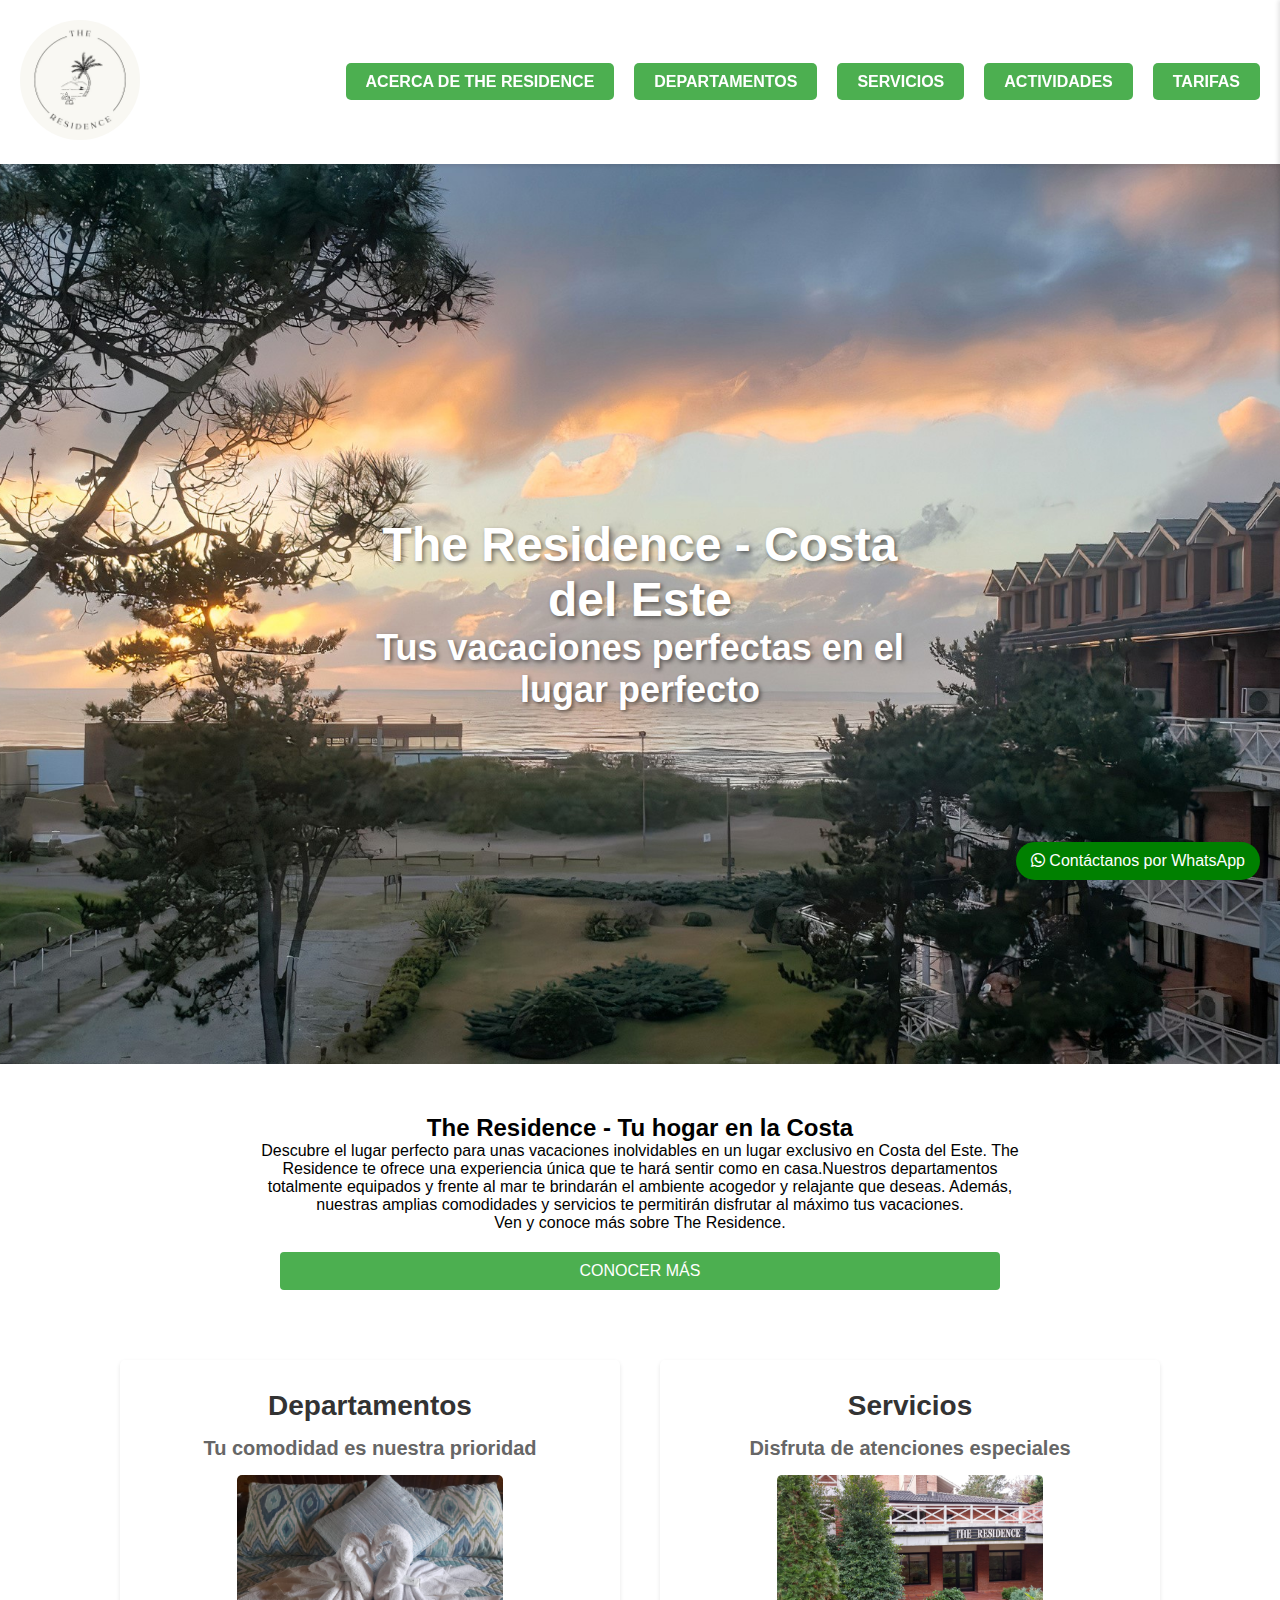
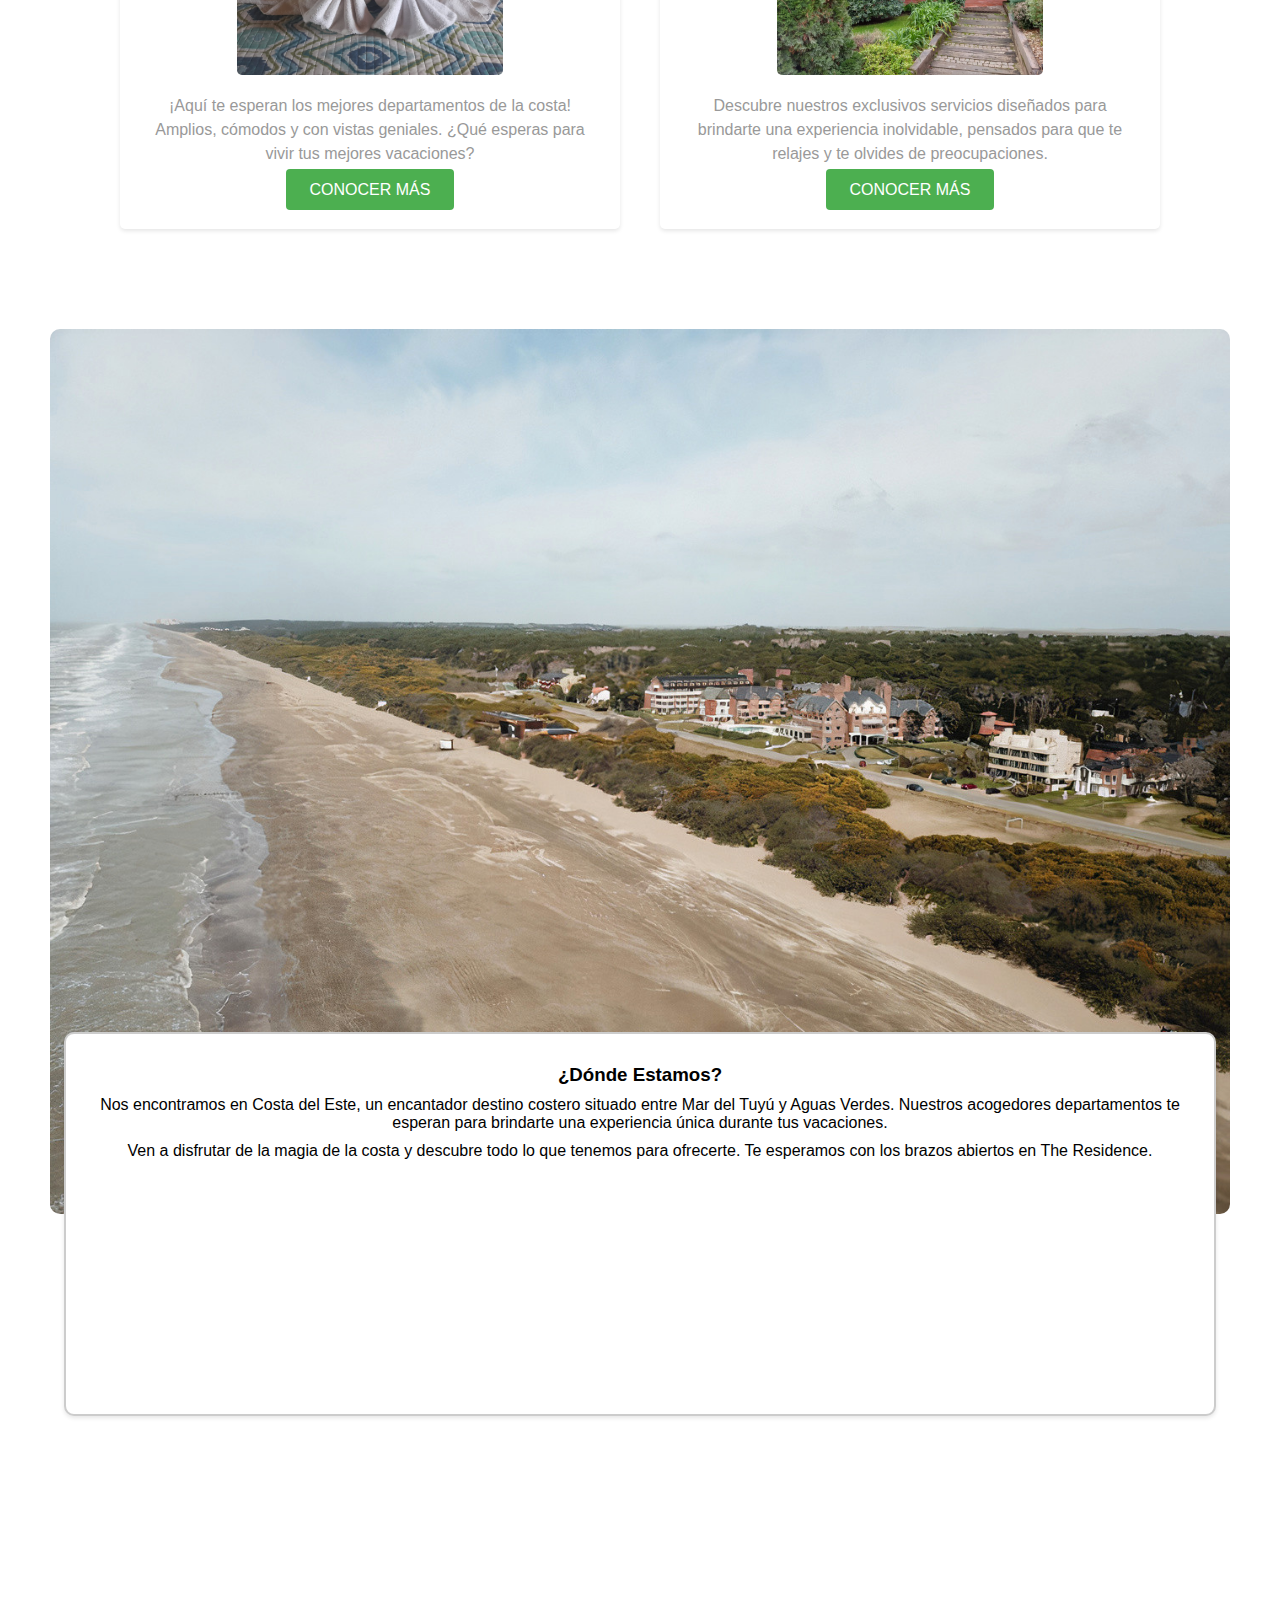
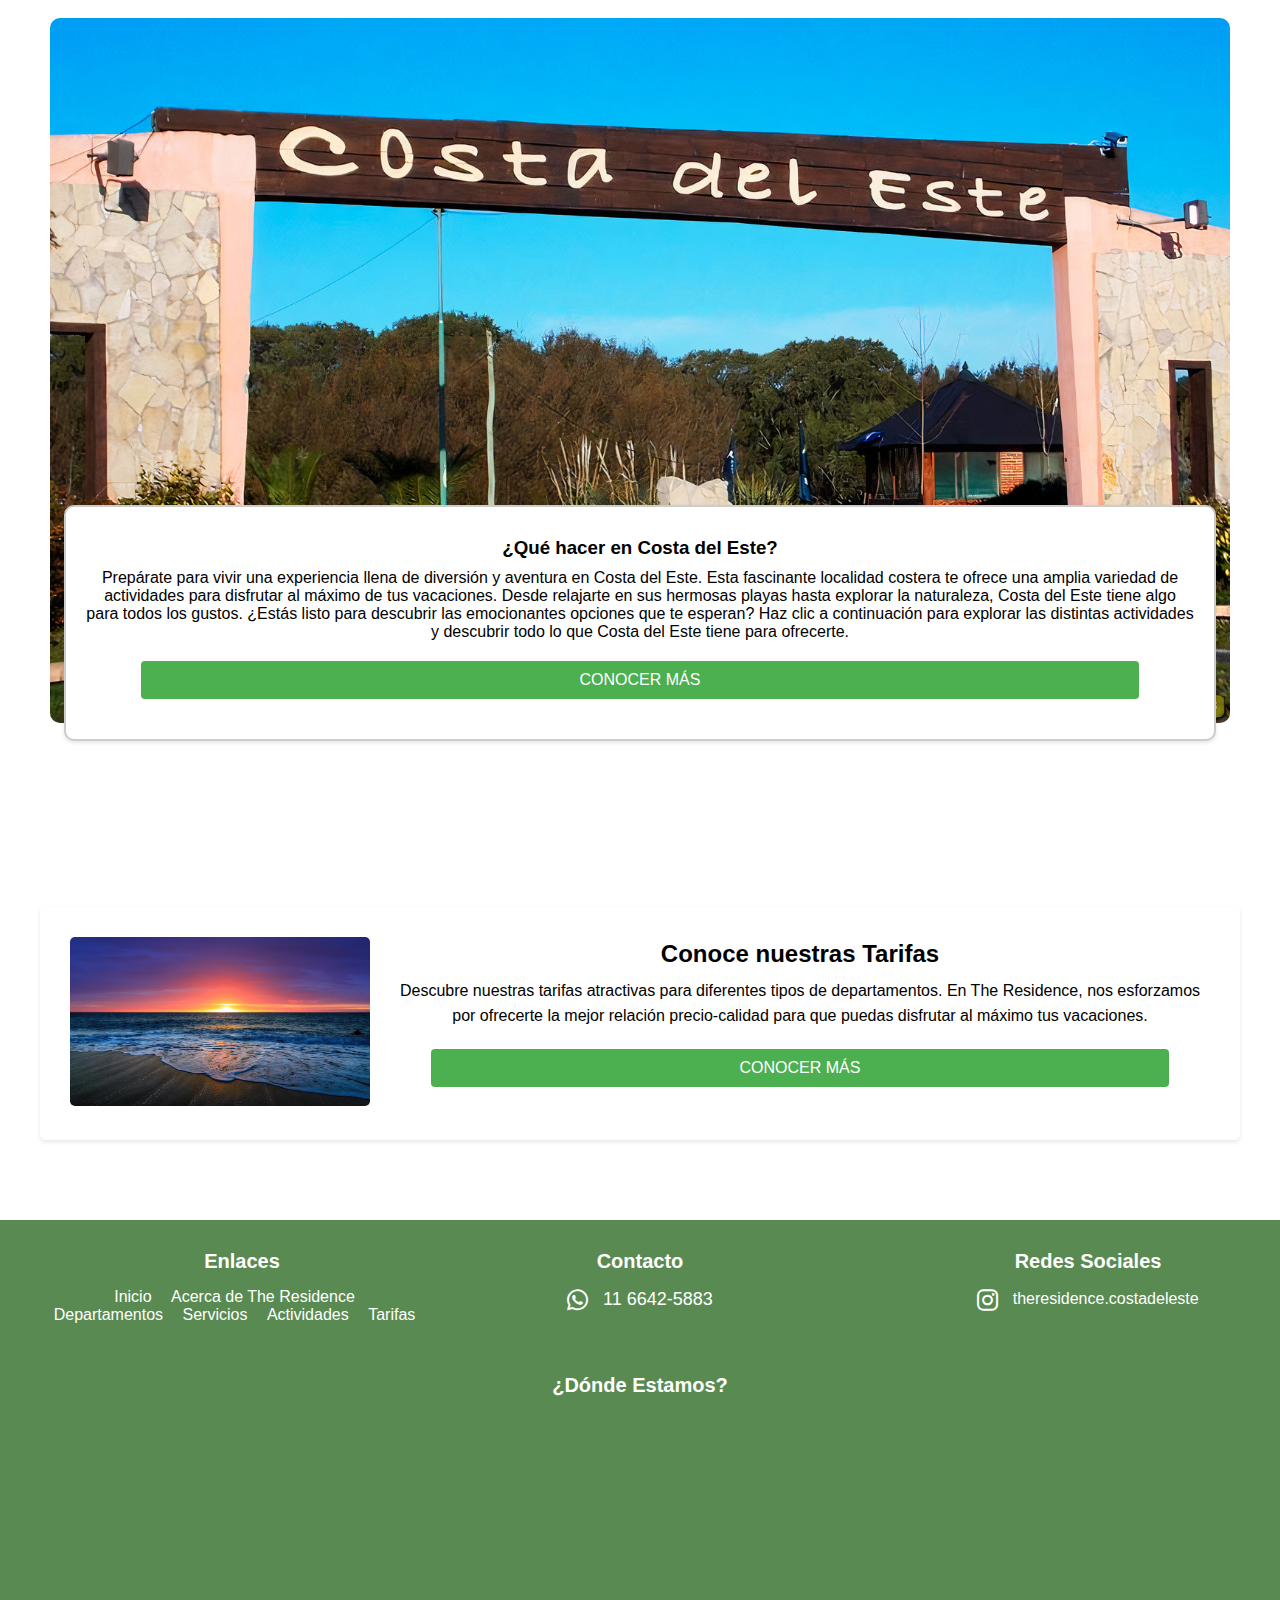
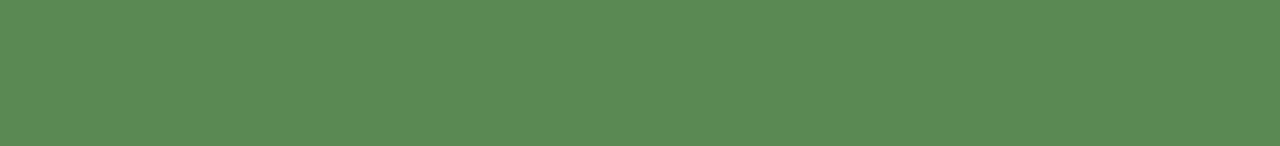
<file: index.html>
<!DOCTYPE html>
<html lang="en">

<head>
    <meta charset="UTF-8">
    <meta http-equiv="X-UA-Compatible" content="IE=edge">
    <meta name="viewport" content="width=device-width, initial-scale=1.0">
    <meta name="description" content="The Residence - Costa del Este: Alquileres de departamentos frente al mar en un lugar exclusivo. Ambiente acogedor y relajante para unas vacaciones inolvidables. Amplias comodidades y servicios para disfrutar al máximo. ¡Conoce The Residence ahora!">
    <link rel="stylesheet" href="./css/styles.css">
    <link rel="stylesheet" href="https://fonts.googleapis.com/css2?family=Montserrat&display=swap">
    <link rel="stylesheet" href="https://cdnjs.cloudflare.com/ajax/libs/font-awesome/5.15.3/css/all.min.css">
    <link rel="stylesheet" href="https://cdnjs.cloudflare.com/ajax/libs/font-awesome/6.0.0-beta3/css/all.min.css">
    <title>The Residence - Costa del Este | Alquileres de departamentos en Costa del Este frente al mar</title>

    <!-- Google tag (gtag.js) -->
    <script async src="https://www.googletagmanager.com/gtag/js?id=G-GGHJZPQTRS"></script>
    <script>
        window.dataLayer = window.dataLayer || [];
        function gtag(){dataLayer.push(arguments);}
        gtag('js', new Date());
        gtag('config', 'G-GGHJZPQTRS');
    </script>

</head>

<body>
    <header>
        <div class="logo">
            <a href="">
                <img src="./img/logo.jpg" class="logo img-circular" alt="Logo Circular">
            </a>
        </div>        
        <nav class="nav-container">
            <button class="menu-icon"><i class="fas fa-bars"></i></button>
            <ul class="nav-list">
                <li><a href="./pages/acerca_del_complejo.html">ACERCA DE THE RESIDENCE</a></li>
                <li><a href="./pages/departamentos.html">DEPARTAMENTOS</a></li>
                <li><a href="./pages/servicios.html">SERVICIOS</a></li>
                <li><a href="./pages/actividades.html">ACTIVIDADES</a></li>
                <li><a href="./pages/tarifas.html">TARIFAS</a></li>
            </ul>
        </nav>
        <div class="sidebar">
            <button class="close-icon">&times;</button>
            <ul class="sidebar-list">
                <li><a href="./pages/acerca_del_complejo.html">ACERCA DE THE RESIDENCE</a></li>
                <li><a href="./pages/departamentos.html">DEPARTAMENTOS</a></li>
                <li><a href="./pages/servicios.html">SERVICIOS</a></li>
                <li><a href="./pages/actividades.html">ACTIVIDADES</a></li>
                <li><a href="./pages/tarifas.html">TARIFAS</a></li>
            </ul>
        </div>
    </header>

    <main>

        <!-- Botón de WhatsApp fijo (oculto al principio) -->
        <div class="whatsapp-btn whatsapp-btn-hidden">
            <a href="https://api.whatsapp.com/send?phone=541166425883&text=¡Hola! Estoy interesado en obtener más información sobre The Residence." target="_blank">
                <i class="fab fa-whatsapp"></i>
                Contáctanos por WhatsApp
            </a>
        </div>

        <!-- Botón de Instagram fijo (oculto al principio) -->
        <div class="instagram-btn instagram-btn-hidden">
            <a href="https://www.instagram.com/theresidence.costadeleste/" target="_blank">
                <i class="fab fa-instagram"></i>
                Síguenos en Instagram
            </a>
        </div>

        <div class="fondo-principal">
            <img src="./img/index/fondo.jpg" alt="Imagen principal">
            <div class="texto-fondo-principal">
                <h1>The Residence - Costa del Este</h1>
                <h2>Tus vacaciones perfectas en el lugar perfecto</h2>
            </div>              
        </div>

        <div class="conocer-mas-complejo">
            <h2 class="titulo-complejo">The Residence - Tu hogar en la Costa</h2>
            <p class="description-complejo">Descubre el lugar perfecto para unas vacaciones inolvidables en un lugar exclusivo en Costa del Este. The Residence te ofrece una experiencia única que te hará sentir como en casa.Nuestros departamentos totalmente equipados y frente al mar te brindarán el ambiente acogedor y relajante que deseas. Además, nuestras amplias comodidades y servicios te permitirán disfrutar al máximo tus vacaciones.</p>
            <p>Ven y conoce más sobre The Residence.</p>
            <div class="boton-complejo">
                <a class="btn-complejo" href="./pages/acerca_del_complejo.html">CONOCER MÁS</a>
            </div>
        </div>

        <div class="departamentos_servicios">
                <div class="departamento departamento--departamentos">
                    <h3 class="departamento__titulo">Departamentos</h3>
                    <h4 class="departamento__subtitulo">Tu comodidad es nuestra prioridad</h4>
                <div class="departamento__imagen-container">
                    <img class="departamento__imagen" src="img/index/deptos.jpg" alt="">
                </div>
                <div class="departamento__info">
                    <p class="departamento__descripcion">¡Aquí te esperan los mejores departamentos de la costa! Amplios, cómodos y con vistas geniales. ¿Qué esperas para vivir tus mejores vacaciones?</p>
                    <a class="departamento__boton departamento__enlace" href="./pages/departamentos.html">CONOCER MÁS</a>
                </div>
            </div>
            <div class="departamento departamento--servicios">
                <h3 class="departamento__titulo">Servicios</h3>
                <h4 class="departamento__subtitulo">Disfruta de atenciones especiales</h4>
                <div class="departamento__imagen-container">
                <img class="departamento__imagen" src="img/index/servicios.jpg" alt="imagen servicios del index">
            </div>
            <div class="departamento__info">
                <p class="departamento__descripcion">Descubre nuestros exclusivos servicios diseñados para brindarte una experiencia inolvidable, pensados para que te relajes y te olvides de preocupaciones.</p>
                <a class="departamento__boton departamento__enlace" href="./pages/servicios.html">CONOCER MÁS</a>
            </div>
        </div>

        <div class="donde-estamos-container">
            <div class="img-donde-estamos">
                <img src="./img/index/donde_estamos.jpg" alt="imagen donde-estamos del index">
            </div>
            <div class="txt-donde-estamos">
                <h3>¿Dónde Estamos?</h3>
                <p>Nos encontramos en Costa del Este, un encantador destino costero situado entre Mar del Tuyú y Aguas Verdes. Nuestros acogedores departamentos te esperan para brindarte una experiencia única durante tus vacaciones.</p>
                <p>Ven a disfrutar de la magia de la costa y descubre todo lo que tenemos para ofrecerte. Te esperamos con los brazos abiertos en The Residence.</p>
                <iframe src="https://www.google.com/maps/embed?pb=!1m18!1m12!1m3!1d800.6402738588813!2d-56.68674519022255!3d-36.61287848521712!2m3!1f0!2f0!3f0!3m2!1i1024!2i768!4f13.1!3m3!1m2!1s0x959c6cf8713be0f1%3A0x121a1e935f208b59!2sLas%20Amapolas%20351%2C%20Costa%20del%20Este%2C%20Provincia%20de%20Buenos%20Aires!5e0!3m2!1ses-419!2sar!4v1689961008935!5m2!1ses-419!2sar" width="400" height="300" style="border:0;" allowfullscreen="" loading="lazy" referrerpolicy="no-referrer-when-downgrade"></iframe>
            </div>
        </div>
        
        <div class="actividades">
            <div class="img-actividades">
                <img src="./img/index/que_hacer.jpg" alt="imagen actividades del index">
            </div>
            <div class="txt-actividades">
                <h3>¿Qué hacer en Costa del Este?</h3>
                <p>Prepárate para vivir una experiencia llena de diversión y aventura en Costa del Este. Esta fascinante localidad costera te ofrece una amplia variedad de actividades para disfrutar al máximo de tus vacaciones. Desde relajarte en sus hermosas playas hasta explorar la naturaleza, Costa del Este tiene algo para todos los gustos.
                ¿Estás listo para descubrir las emocionantes opciones que te esperan? Haz clic a continuación para explorar las distintas actividades y descubrir todo lo que Costa del Este tiene para ofrecerte.</p>
                <div class="boton-complejo">
                    <a class="btn-complejo" href="./pages/actividades.html">CONOCER MÁS</a>
                </div>
            </div>
        </div>

        <!-- Sección de las Tarifas -->
        <div class="tarifas-index">
            <div class="img-tarifas-index">
                <img src="./img/index/playa.jpg" alt="imagen tarifas del index">
            </div>
            <div class="txt-tarifas-index">
                <h3>Conoce nuestras Tarifas</h3>
                <p>Descubre nuestras tarifas atractivas para diferentes tipos de departamentos. En The Residence, nos esforzamos por ofrecerte la mejor relación precio-calidad para que puedas disfrutar al máximo tus vacaciones.</p>
                <div class="boton-complejo">
                    <a class="btn-complejo" href="./pages/tarifas.html">CONOCER MÁS</a>
                </div>
            </div>

        </div>
    </main>

    <!-- Linkeo con JS del boton hamburguesa -->
    <script src="./js/hamburguesa.js"></script>

    <!-- Linkeo con JS del boton hamburguesa -->
    <script src="./js/instagram.js"></script>


    <footer class="footer">
        <div class="footer-content">
            <div class="footer-links">
                <h4>Enlaces</h4>
                <ul>
                    <li><a href="">Inicio</a></li>
                    <li><a href="./pages/acerca_del_complejo.html">Acerca de The Residence</a></li>
                    <li><a href="./pages/departamentos.html">Departamentos</a></li>
                    <li><a href="./pages/servicios.html">Servicios</a></li>
                    <li><a href="./pages/actividades.html">Actividades</a></li>
                    <li><a href="./pages/tarifas.html">Tarifas</a></li>
                </ul>
            </div>
    
            <div class="footer-contact">
                <h4>Contacto</h4>
                <p>
                    <a href="https://api.whatsapp.com/send?phone=541166425883&text=¡Hola! Estoy interesado en obtener más información sobre The Residence." target="_blank">
                        <i class="fab fa-whatsapp"></i> 11 6642-5883
                    </a>
                </p>
            </div>
    
            <div class="footer-social">
                <h4>Redes Sociales</h4>
                <a href="https://www.instagram.com/theresidence.costadeleste/" target="_blank">
                    <i class="fab fa-instagram"></i> theresidence.costadeleste
                </a>
            </div>
        </div>
    
        <div class="footer-map" id="map">
            <h4>¿Dónde Estamos?</h4>
            <iframe src="https://www.google.com/maps/embed?pb=!1m18!1m12!1m3!1d800.6402738588813!2d-56.68674519022255!3d-36.61287848521712!2m3!1f0!2f0!3f0!3m2!1i1024!2i768!4f13.1!3m3!1m2!1s0x959c6cf8713be0f1%3A0x121a1e935f208b59!2sLas%20Amapolas%20351%2C%20Costa%20del%20Este%2C%20Provincia%20de%20Buenos%20Aires!5e0!3m2!1ses-419!2sar!4v1689961008935!5m2!1ses-419!2sar" width="100%" height="300" style="border:0;" allowfullscreen="" loading="lazy"></iframe>
        </div>
    </footer>

</body>
</html>
</file>
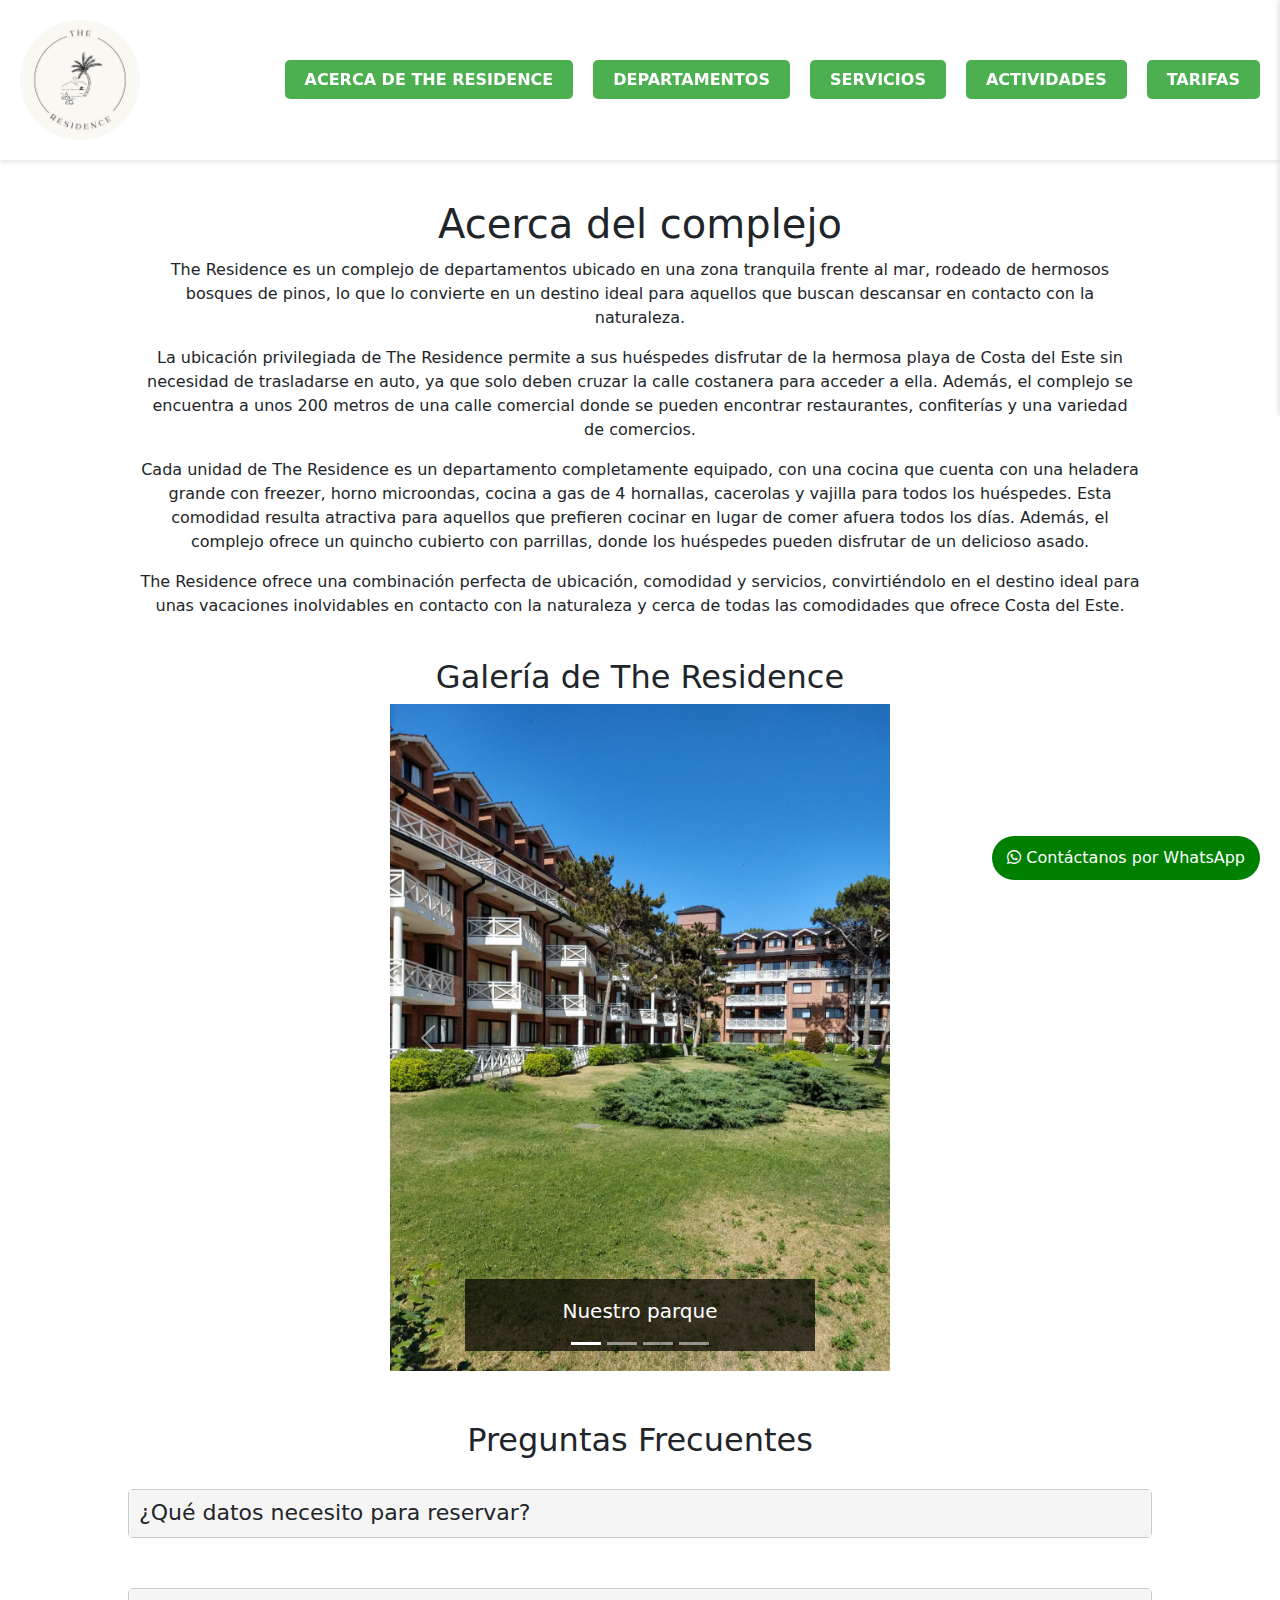
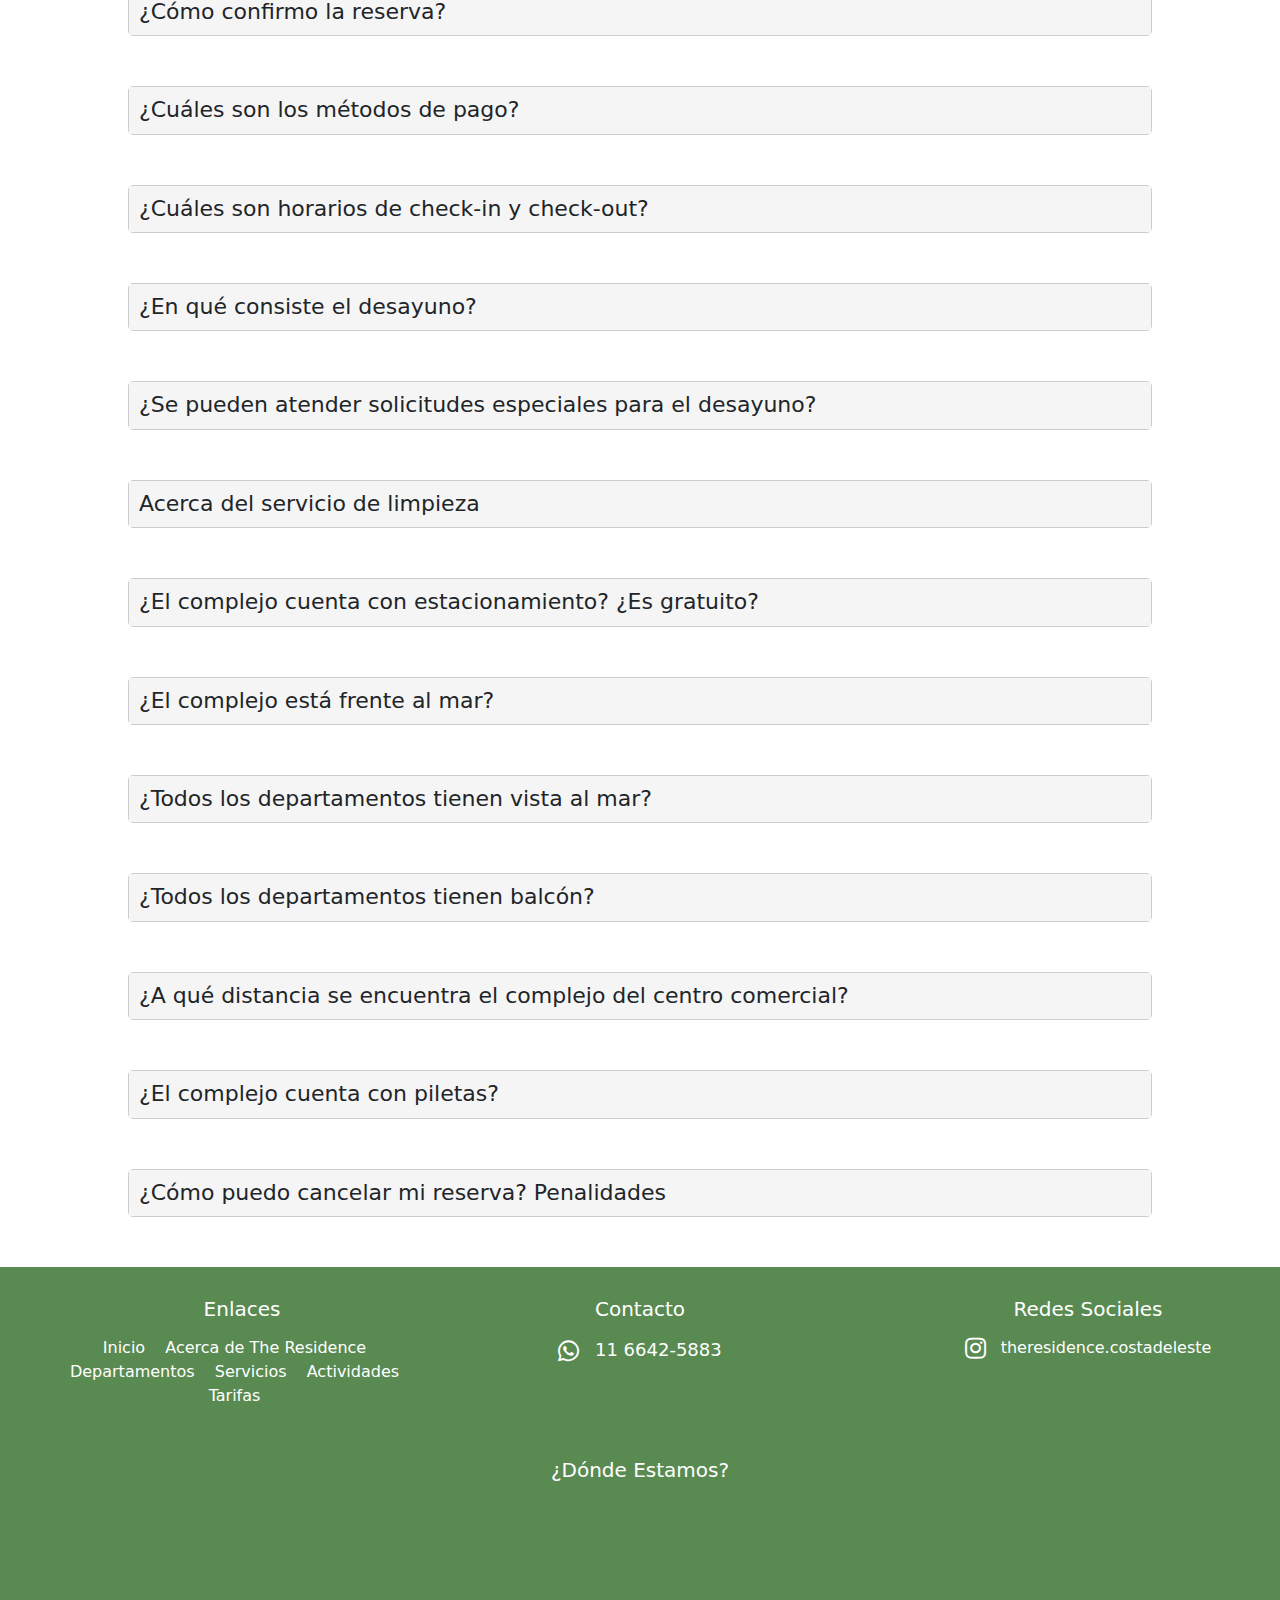
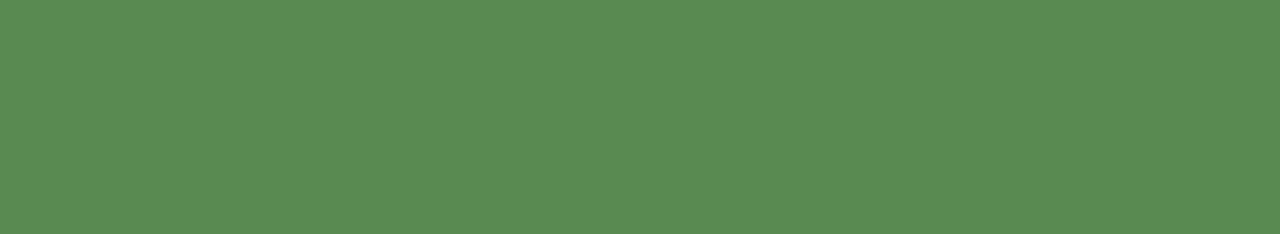
<file: pages/acerca_del_complejo.html>
<!DOCTYPE html>
<html lang="en">

<head>
    <meta charset="UTF-8">
    <meta http-equiv="X-UA-Compatible" content="IE=edge">
    <meta name="viewport" content="width=device-width, initial-scale=1.0">
    <meta name="description" content="Descubre más sobre The Residence - Costa del Este, un complejo exclusivo de alquiler de departamentos frente al mar. Conocé por qué somos la elección perfecta para unas vacaciones inolvidables en Costa del Este.">
    <link rel="stylesheet" href="../css/styles.css">
    <link rel="stylesheet" href="https://cdnjs.cloudflare.com/ajax/libs/font-awesome/5.15.3/css/all.min.css">
    <script src="https://code.jquery.com/jquery-3.5.1.min.js"></script>
    <title>Acerca de The Residence | Conocé nuestro complejo frente al mar</title>
</head>

<body>
    <header>
        <div class="logo">
            <a href="../index.html">
                <img src="../img/logo.jpg" class="logo img-circular" alt="Logo Circular">
            </a>
        </div>   
        <nav class="nav-container">
            <button class="menu-icon"><i class="fas fa-bars"></i></button>
            <ul class="nav-list">
                <li><a href="./acerca_del_complejo.html">ACERCA DE THE RESIDENCE</a></li>
                <li><a href="./departamentos.html">DEPARTAMENTOS</a></li>
                <li><a href="./servicios.html">SERVICIOS</a></li>
                <li><a href="./actividades.html">ACTIVIDADES</a></li>
                <li><a href="./tarifas.html">TARIFAS</a></li>
            </ul>
        </nav>
        <div class="sidebar">
            <button class="close-icon">&times;</button>
            <ul class="sidebar-list">
                <li><a href="./acerca_del_complejo.html">ACERCA DE THE RESIDENCE</a></li>
                <li><a href="./departamentos.html">DEPARTAMENTOS</a></li>
                <li><a href="./servicios.html">SERVICIOS</a></li>
                <li><a href="./actividades.html">ACTIVIDADES</a></li>
                <li><a href="./tarifas.html">TARIFAS</a></li>
            </ul>
        </div>
    </header>

    <main>

        <!-- Botón de WhatsApp fijo (oculto al principio) -->
        <div class="whatsapp-btn whatsapp-btn-hidden">
            <a href="https://api.whatsapp.com/send?phone=541166425883&text=¡Hola! Estoy interesado en obtener más información sobre The Residence." target="_blank">
                <i class="fab fa-whatsapp"></i>
                Contáctanos por WhatsApp
            </a>
        </div>

        <!-- Botón de Instagram fijo (oculto al principio) -->
        <div class="instagram-btn instagram-btn-hidden">
            <a href="https://www.instagram.com/theresidence.costadeleste/" target="_blank">
                <i class="fab fa-instagram"></i>
                Síguenos en Instagram
            </a>
        </div>

        
        <h1 class="titlo-acerca-del-complejo">Acerca del complejo</h1>
    
        <div class="descripcion-acerca-del-complejo">
            <p>The Residence es un complejo de departamentos ubicado en una zona tranquila frente al mar, rodeado de hermosos bosques de pinos, lo que lo convierte en un destino ideal para aquellos que buscan descansar en contacto con la naturaleza.</p>
    
            <p>La ubicación privilegiada de The Residence permite a sus huéspedes disfrutar de la hermosa playa de Costa del Este sin necesidad de trasladarse en auto, ya que solo deben cruzar la calle costanera para acceder a ella. Además, el complejo se encuentra a unos 200 metros de una calle comercial donde se pueden encontrar restaurantes, confiterías y una variedad de comercios.</p>
    
            <p>Cada unidad de The Residence es un departamento completamente equipado, con una cocina que cuenta con una heladera grande con freezer, horno microondas, cocina a gas de 4 hornallas, cacerolas y vajilla para todos los huéspedes. Esta comodidad resulta atractiva para aquellos que prefieren cocinar en lugar de comer afuera todos los días. Además, el complejo ofrece un quincho cubierto con parrillas, donde los huéspedes pueden disfrutar de un delicioso asado.</p>
    
            <p>The Residence ofrece una combinación perfecta de ubicación, comodidad y servicios, convirtiéndolo en el destino ideal para unas vacaciones inolvidables en contacto con la naturaleza y cerca de todas las comodidades que ofrece Costa del Este.</p>
        </div>

        <div class="titulo-galeria">
            <h2>Galería de The Residence</h2>
        </div>

        <div id="carouselExampleCaptions" class="carousel slide" data-bs-ride="carousel">
            <div class="carousel-indicators">
                <button type="button" data-bs-target="#carouselExampleCaptions" data-bs-slide-to="0" class="active" aria-current="true" aria-label="Slide 1"></button>
                <button type="button" data-bs-target="#carouselExampleCaptions" data-bs-slide-to="1" aria-label="Slide 2"></button>
                <button type="button" data-bs-target="#carouselExampleCaptions" data-bs-slide-to="2" aria-label="Slide 3"></button>
                <button type="button" data-bs-target="#carouselExampleCaptions" data-bs-slide-to="3" aria-label="Slide 4"></button>
            </div>
            <div class="carousel-inner">
                <div class="carousel-item active">
                    <img src="../img/acerca_del_complejo/complejo_1.jpg" class="d-block w-100" alt="Imagen parque del carousel">
                <div class="carousel-caption d-none d-md-block">
                    <h5>Nuestro parque</h5>
                </div>
            </div>
            <div class="carousel-item">
                <img src="../img/acerca_del_complejo/entrada.jpg" class="d-block w-100" alt="Imagen entrada del carousel">
                <div class="carousel-caption d-none d-md-block">
                    <h5>Entrada</h5>
                </div>
            </div>
            <div class="carousel-item">
                <img src="../img/acerca_del_complejo/complejo_2.jpg" class="d-block w-100" alt="Imagen vista del balcon del carousel">
                <div class="carousel-caption d-none d-md-block">
                    <h5>Vista desde balcón</h5>
                </div>
            </div>            
            <div class="carousel-item">
                <img src="../img/acerca_del_complejo/vista_2.jpg" class="d-block w-100" alt="Imagen atardecer del carousel">
                <div class="carousel-caption d-none d-md-block">
                    <h5>Atardecer</h5>
                </div>
            </div>
            </div>
            <button class="carousel-control-prev" type="button" data-bs-target="#carouselExampleCaptions" data-bs-slide="prev">
                <span class="carousel-control-prev-icon" aria-hidden="true"></span>
                <span class="visually-hidden">Previous</span>
            </button>
            <button class="carousel-control-next" type="button" data-bs-target="#carouselExampleCaptions" data-bs-slide="next">
                <span class="carousel-control-next-icon" aria-hidden="true"></span>
                <span class="visually-hidden">Next</span>
            </button>
        </div>
    
        <div class="preguntas-frecuentes">
            <h2 class="titulo-preguntas-frecuentes">Preguntas Frecuentes</h2>
        
            <ul class="todas-las-preguntas">
                <li class="lista-de-preguntas">
                    <h3 class="pregunta-especifica" onclick="toggleRespuesta(this)">¿Qué datos necesito para reservar?</h3>
                    <p class="respuesta-pregunta"><b>1.</b>Fecha de ingreso y fecha de salida.<br>
                    <b>2.</b>Tipo de departamento elegido.(2 Ambientes, 3 Ambientes o 4 Ambientes.).<br>
                    <b>3.</b>Nombre completo y documentos del titular de cada departamento.<br>
                    <b>4.</b>Cantidad de personas y Nombres y apellidos de todos los que van.(No hace falta documentos).Incluir nombre de todos los menores incluso bebes. En caso de necesitar CUNA avisar.<br>
                    <b>5.</b>Un domicilio.<br>
                    <b>6.</b>Datos del auto que lleva (marca/color/patente).<br>
                    <button class="cerrar-respuesta" onclick="cerrarRespuesta(this)">Cerrar</button></p>
                </li>
        
                <li class="lista-de-preguntas">
                    <h3 class="pregunta-especifica" onclick="toggleRespuesta(this)">¿Cómo confirmo la reserva?</h3>
                    <p class="respuesta-pregunta"><b>Baja temporada:</b> Depositando o transfiriendo un 50% sobre el valor total. <br>
                    <b>Alta temporada:</b> Depositando o transfiriendo la primera cuota según el método de pago elegido.
                    <button class="cerrar-respuesta" onclick="cerrarRespuesta(this)">Cerrar</button></p>
                </li>
        
                <li class="lista-de-preguntas">
                    <h3 class="pregunta-especifica" onclick="toggleRespuesta(this)">¿Cuáles son los métodos de pago?</h3>
                    <p class="respuesta-pregunta">•	Deposito. <br>
                        •	Transferencia. <br>
                        •	Efectivo. <br>
                        <button class="cerrar-respuesta" onclick="cerrarRespuesta(this)">Cerrar</button></p>
                </li>
        
                <li class="lista-de-preguntas">
                    <h3 class="pregunta-especifica" onclick="toggleRespuesta(this)">¿Cuáles son horarios de check-in y check-out?</h3>
                    <p class="respuesta-pregunta"><b>Baja temporada:</b><br>
                    •Check In de 10hs a 16hs. <br>
                    •Check out 16hs. <br><br>
                    <b>Vacaciones de invierno:</b> <br>
                    •Check In 14hs. <br>
                    •Check out 10hs. <br><br>
                    <b>Alta temporada:</b> <br>
                    •Check In de 16hs a 18hs. <br>
                    •Check out 10hs. <br>
                    <button class="cerrar-respuesta" onclick="cerrarRespuesta(this)">Cerrar</button></p>
                </li>
        
                <li class="lista-de-preguntas">
                    <h3 class="pregunta-especifica" onclick="toggleRespuesta(this)">¿En qué consiste el desayuno?</h3>
                    <p class="respuesta-pregunta">El desayuno consiste en un kit con café, té y yerba que se entrega una vez por semana o estadía. Además, cada día se recibirá un servicio de panadería diario (medialunas, facturas, panes con manteca y dulce, etc. algo diferente cada día).<button class="cerrar-respuesta" onclick="cerrarRespuesta(this)">Cerrar</button></p>
                </li>
        
                <li class="lista-de-preguntas">
                    <h3 class="pregunta-especifica" onclick="toggleRespuesta(this)">¿Se pueden atender solicitudes especiales para el desayuno?</h3>
                    <p class="respuesta-pregunta">En este caso, se deberá abonar un adicional según la solicitud.<button class="cerrar-respuesta" onclick="cerrarRespuesta(this)">Cerrar</button></p>
                </li>
        
                <li class="lista-de-preguntas">
                    <h3 class="pregunta-especifica" onclick="toggleRespuesta(this)">Acerca del servicio de limpieza</h3>
                    <p class="respuesta-pregunta"><b>Baja temporada:</b> Se recibe el departamento limpio, calefaccionado y con ropa blanca. No incluye servicio de limpieza diario. <br><br>
                    <b>Alta temporada:</b> Se recibe el departamento limpio y con ropa blanca. Incluye servicio de limpieza y cambio de toallas dia por medio. <br><br> En caso de necesitar algun servicio o cambio de ropa blanca adicional se debera abonar en el lugar a la empresa de limpieza.
                    <button class="cerrar-respuesta" onclick="cerrarRespuesta(this)">Cerrar</button></p>
                </li>

                <li class="lista-de-preguntas">
                    <h3 class="pregunta-especifica" onclick="toggleRespuesta(this)">¿El complejo cuenta con estacionamiento? ¿Es gratuito?
                    </h3>
                    <p class="respuesta-pregunta">Cada departamento cuenta con un espacio guardacoche descubierto para un auto. Este servicio está incluido en el alquiler y no requiere pago adicional.<button class="cerrar-respuesta" onclick="cerrarRespuesta(this)">Cerrar</button></p>
                </li>

                <li class="lista-de-preguntas">
                    <h3 class="pregunta-especifica" onclick="toggleRespuesta(this)">¿El complejo está frente al mar?</h3>
                    <p class="respuesta-pregunta">Sí, The Residence está situado sobre la calle costanera frente al mar. Al salir del complejo, te encontrarás a unos pasos de la playa.
                    <button class="cerrar-respuesta" onclick="cerrarRespuesta(this)">Cerrar</button></p>
                </li>

                <li class="lista-de-preguntas">
                    <h3 class="pregunta-especifica" onclick="toggleRespuesta(this)">¿Todos los departamentos tienen vista al mar?</h3>
                    <p class="respuesta-pregunta">En The Residence, la mayoría de los departamentos tienen vista al mar. Sin embargo, los departamentos de planta baja, por un tema de altura, cuentan con una hermosa vista al jardín del complejo.<button class="cerrar-respuesta" onclick="cerrarRespuesta(this)">Cerrar</button></p>
                </li>

                <li class="lista-de-preguntas">
                    <h3 class="pregunta-especifica" onclick="toggleRespuesta(this)">¿Todos los departamentos tienen balcón?</h3>
                    <p class="respuesta-pregunta">Sí, todos los departamentos cuentan con un balcón en el cual podrás encontrar una mesa y sillas para disfrutar del hermoso paisaje.<button class="cerrar-respuesta" onclick="cerrarRespuesta(this)">Cerrar</button></p>
                </li>

                <li class="lista-de-preguntas">
                    <h3 class="pregunta-especifica" onclick="toggleRespuesta(this)">¿A qué distancia se encuentra el complejo del centro comercial?</h3>
                    <p class="respuesta-pregunta">The Residence se encuentra a 200 metros del centro comercial.<button class="cerrar-respuesta" onclick="cerrarRespuesta(this)">Cerrar</button></p>
                </li>

                <li class="lista-de-preguntas">
                    <h3 class="pregunta-especifica" onclick="toggleRespuesta(this)">¿El complejo cuenta con piletas?</h3>
                    <p class="respuesta-pregunta">No, el complejo no tiene piletas.
                    <button class="cerrar-respuesta" onclick="cerrarRespuesta(this)">Cerrar</button></p>
                </li>

                <li class="lista-de-preguntas">
                    <h3 class="pregunta-especifica" onclick="toggleRespuesta(this)">¿Cómo puedo cancelar mi reserva? Penalidades</h3>
                    <p class="respuesta-pregunta">En caso de cancelar una reserva, se considerará en cada caso particular y se podrá optar por las siguientes opciones: <br><br>
                    <b>1-</b> Dejar el dinero a cuenta para otra fecha según disponibilidad. Se cobrará un 10% adicional por gastos administrativos. <br><br>
                    <b>2- Devolución según la fecha de ingreso:</b> <br>
                    •Hasta 30 días antes de viajar se retendrá el 20% sobre el total. <br>
                    •Hasta 15 días antes de viajar se retendrá el 30% sobre el total. <br>
                    •Menos de 15 días de anticipación se perderá el dinero abonado.
                    <button class="cerrar-respuesta" onclick="cerrarRespuesta(this)">Cerrar</button></p>
                </li>
            </ul>
        </div>
    </main>

    <!-- Linkeo con JS del boton hamburguesa -->
    <script src="../js/hamburguesa.js"></script>

    <!-- Enlace al archivo JavaScript de preguntas.js -->
    <script src="../js/preguntas.js"></script>

    <!-- Linkeo con JS del carousel -->
    <script src="../js/carousel.js"></script>

    <!-- Linkeo con JS del icono de instagram -->
    <script src="../js/instagram.js"></script>


    <footer class="footer">
        <div class="footer-content">
            <div class="footer-links">
                <h4>Enlaces</h4>
                <ul>
                    <li><a href="../index.html">Inicio</a></li>
                    <li><a href="./acerca_del_complejo.html">Acerca de The Residence</a></li>
                    <li><a href="./departamentos.html">Departamentos</a></li>
                    <li><a href="./servicios.html">Servicios</a></li>
                    <li><a href="./actividades.html">Actividades</a></li>
                    <li><a href="./tarifas.html">Tarifas</a></li>
                </ul>
            </div>
    
            <div class="footer-contact">
                <h4>Contacto</h4>
                <p>
                    <a href="https://api.whatsapp.com/send?phone=541166425883&text=¡Hola! Estoy interesado en obtener más información sobre The Residence." target="_blank">
                        <i class="fab fa-whatsapp"></i> 11 6642-5883
                    </a>
                </p>
            </div>
    
            <div class="footer-social">
                <h4>Redes Sociales</h4>
                <a href="https://www.instagram.com/theresidence.costadeleste/" target="_blank">
                    <i class="fab fa-instagram"></i> theresidence.costadeleste
                </a>
            </div>
        </div>
    
        <div class="footer-map" id="map">
            <h4>¿Dónde Estamos?</h4>
            <iframe src="https://www.google.com/maps/embed?pb=!1m18!1m12!1m3!1d800.6402738588813!2d-56.68674519022255!3d-36.61287848521712!2m3!1f0!2f0!3f0!3m2!1i1024!2i768!4f13.1!3m3!1m2!1s0x959c6cf8713be0f1%3A0x121a1e935f208b59!2sLas%20Amapolas%20351%2C%20Costa%20del%20Este%2C%20Provincia%20de%20Buenos%20Aires!5e0!3m2!1ses-419!2sar!4v1689961008935!5m2!1ses-419!2sar" width="100%" height="300" style="border:0;" allowfullscreen="" loading="lazy"></iframe>
        </div>
    </footer>

    <!-- Enlace al archivo CSS de Bootstrap -->
    <link rel="stylesheet" href="https://cdn.jsdelivr.net/npm/bootstrap@5.3.0/dist/css/bootstrap.min.css">

    <!-- Enlace al archivo JavaScript de Bootstrap -->
    <script src="https://cdn.jsdelivr.net/npm/bootstrap@5.3.0/dist/js/bootstrap.bundle.min.js"></script>

    <!-- Enlace al archivo JavaScript de jQuery -->
    <script src="https://code.jquery.com/jquery-3.6.0.min.js"></script>
    
</body>

</html>
</file>
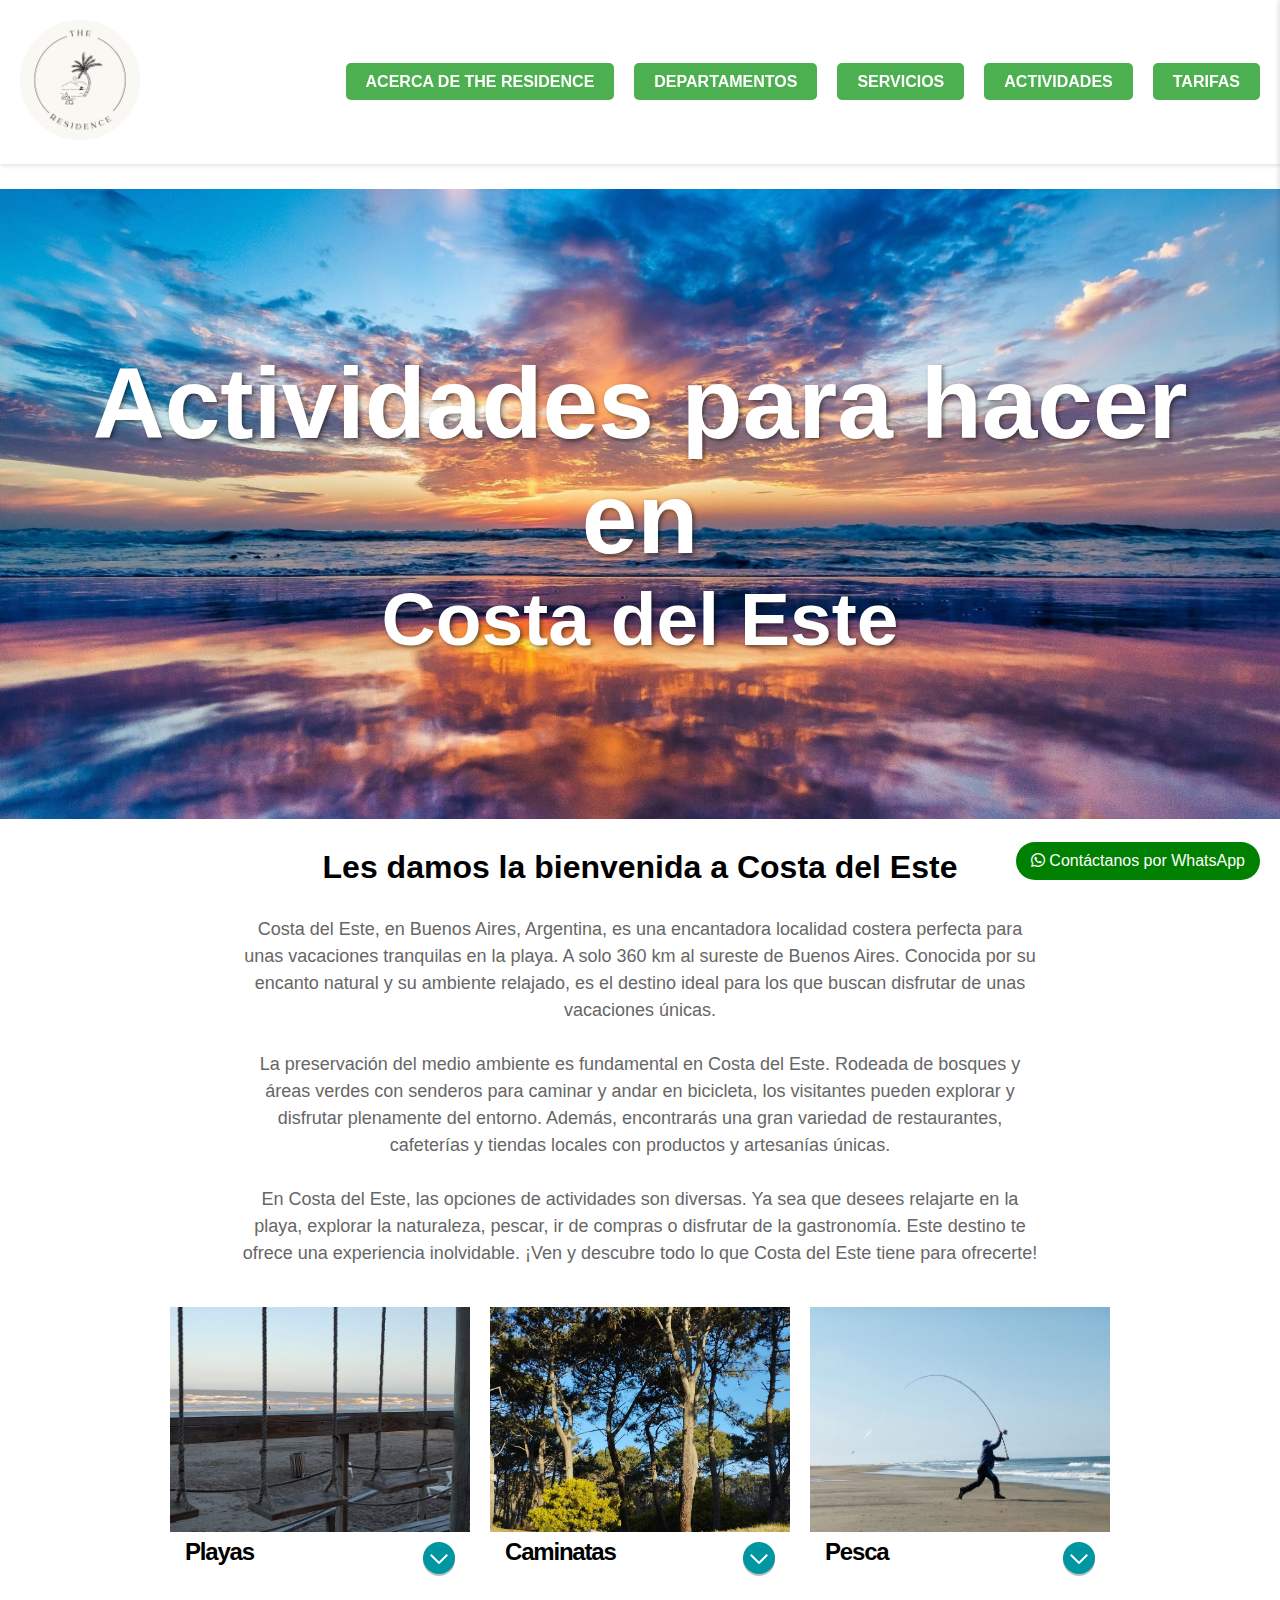
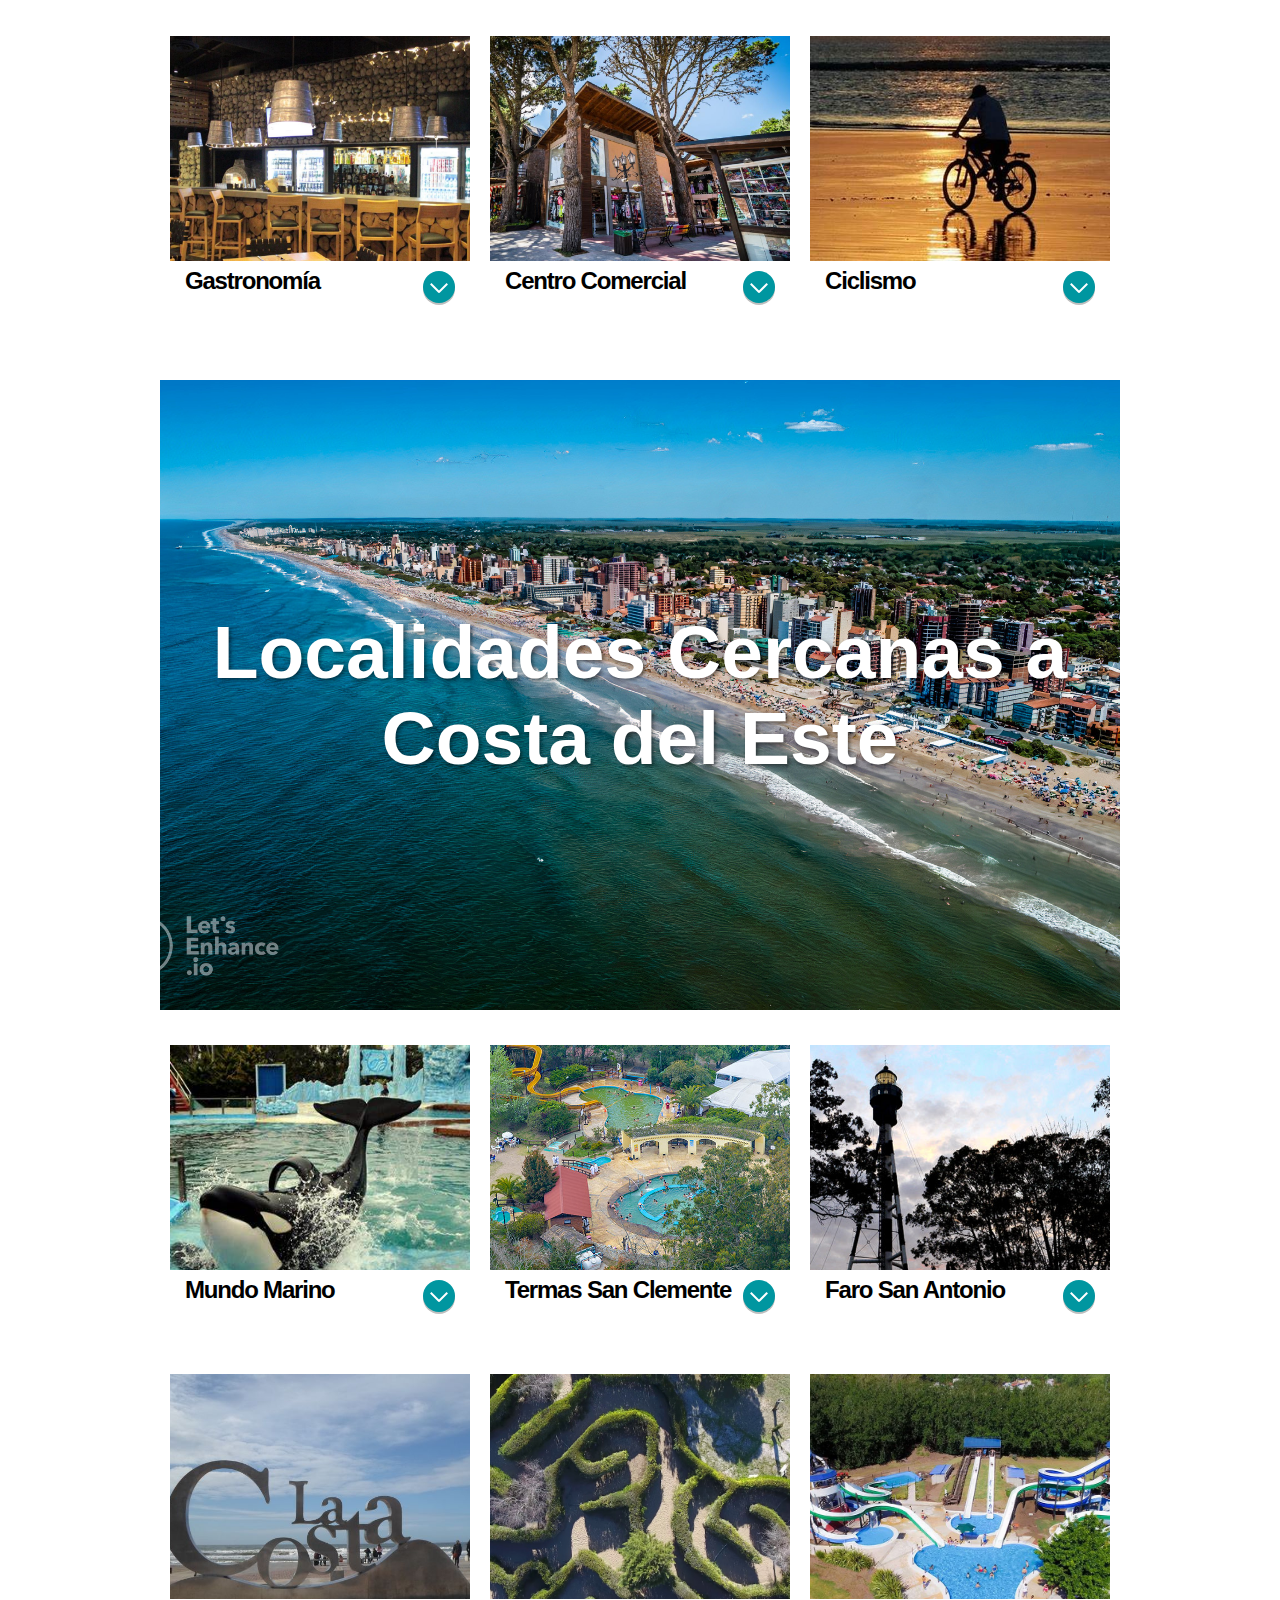
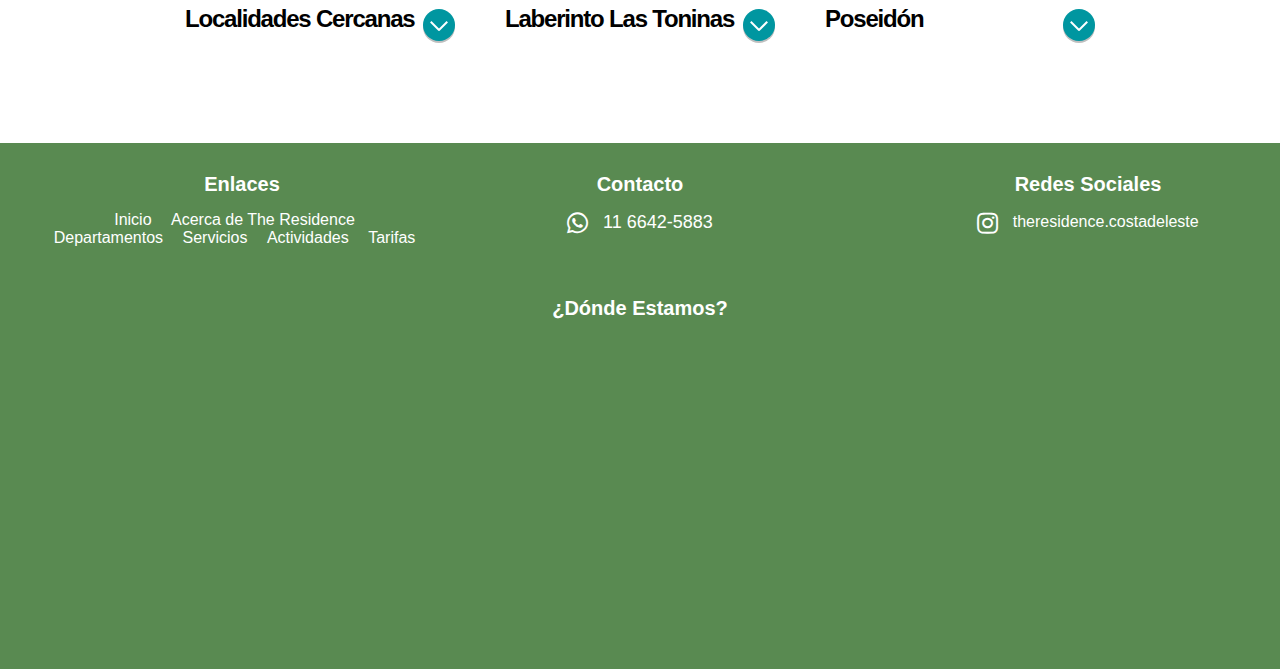
<file: pages/actividades.html>
<!DOCTYPE html>
<html lang="en">

<head>
    <meta charset="UTF-8">
    <meta http-equiv="X-UA-Compatible" content="IE=edge">
    <meta name="viewport" content="width=device-width, initial-scale=1.0">
    <link rel="stylesheet" href="../css/styles.css">
    <meta name="description"
        content="Descubre las emocionantes actividades disponibles en Costa del Este y localidades cercanas. Desde relajarte en las playas hasta explorar la naturaleza, hay algo para todos los gustos. Prepárate para vivir una experiencia llena de diversión en La Costa.">
    <link rel="stylesheet" href="https://cdnjs.cloudflare.com/ajax/libs/font-awesome/5.15.3/css/all.min.css">
    <script src="https://cdnjs.cloudflare.com/ajax/libs/jquery/3.6.0/jquery.min.js"></script>

    <title>Actividades para hacer en Costa del Este | Descubre las diversas opciones para aprovechar al máximo tu estadía en The Residence</title>
</head>

<body>

    <header>
        <div class="logo">
            <a href="../index.html">
                <img src="../img/logo.jpg" class="logo img-circular" alt="Logo Circular">
            </a>
        </div>
        <nav class="nav-container">
            <button class="menu-icon"><i class="fas fa-bars"></i></button>
            <ul class="nav-list">
                <li><a href="./acerca_del_complejo.html">ACERCA DE THE RESIDENCE</a></li>
                <li><a href="./departamentos.html">DEPARTAMENTOS</a></li>
                <li><a href="./servicios.html">SERVICIOS</a></li>
                <li><a href="./actividades.html">ACTIVIDADES</a></li>
                <li><a href="./tarifas.html">TARIFAS</a></li>
            </ul>
        </nav>
        <div class="sidebar">
            <button class="close-icon">&times;</button>
            <ul class="sidebar-list">
                <li><a href="./acerca_del_complejo.html">ACERCA DE THE RESIDENCE</a></li>
                <li><a href="./departamentos.html">DEPARTAMENTOS</a></li>
                <li><a href="./servicios.html">SERVICIOS</a></li>
                <li><a href="./actividades.html">ACTIVIDADES</a></li>
                <li><a href="./tarifas.html">TARIFAS</a></li>
            </ul>
        </div>
    </header>

    <main>
        <!-- Botón de WhatsApp fijo -->
        <div class="whatsapp-btn">
            <a href="https://api.whatsapp.com/send?phone=541166425883&text=¡Hola! Estoy interesado en obtener más información sobre The Residence."
                target="_blank">
                <i class="fab fa-whatsapp"></i>
                Contáctanos por WhatsApp
            </a>
        </div>

        <!-- Botón de Instagram fijo (oculto al principio) -->
        <div class="instagram-btn instagram-btn-hidden">
            <a href="https://www.instagram.com/theresidence.costadeleste/" target="_blank">
                <i class="fab fa-instagram"></i>
                Síguenos en Instagram
            </a>
        </div>

        <div class="fondo-actividades">
            <img src="../img/actividades/playa-costa.jpg" alt="Imagen de fondo">

            <div class="texto-actividades-img">
                <h1 class="titulo-actividades">Actividades para hacer en</h1>
                <h2 class="subtitulo-actividades">Costa del Este</h2>
            </div>
        </div>

        <h3 class="bienvenida-actividades">Les damos la bienvenida a Costa del Este</h3>

        <p class="descripcion-actividades">
            Costa del Este, en Buenos Aires, Argentina, es una encantadora localidad costera perfecta para unas vacaciones tranquilas en la playa. A solo 360 km al sureste de Buenos Aires. Conocida por su encanto natural y su ambiente relajado, es el destino ideal para los que buscan disfrutar de unas vacaciones únicas.
            <br><br>

            La preservación del medio ambiente es fundamental en Costa del Este. Rodeada de bosques y áreas verdes con senderos para caminar y andar en bicicleta, los visitantes pueden explorar y disfrutar plenamente del entorno. Además, encontrarás una gran variedad de restaurantes, cafeterías y tiendas locales con productos y artesanías únicas. <br><br>

            En Costa del Este, las opciones de actividades son diversas. Ya sea que desees relajarte en la playa, explorar la naturaleza, pescar, ir de compras o disfrutar de la gastronomía. Este destino te ofrece una experiencia inolvidable. ¡Ven y descubre todo lo que Costa del Este tiene para ofrecerte!
        </p>

        <div class="cards">

            <div class="card">
                <div class="card__image-holder">
                    <img class="card__image card__image-fixed" src="../img/actividades/playas.jpg"
                        alt="Imagen playa de actividades">
                </div>
                <div class="card-title">
                    <a href="#" class="toggle-info btn">
                        <span class="left"></span>
                        <span class="right"></span>
                    </a>
                    <h2>Playas</h2>
                </div>
                <div class="card-flap flap1">
                    <div class="card-description">
                        Te invitamos a disfrutar de sus playas con arena suave y aguas refrescantes, creando el entorno perfecto para relajarte y tomar sol.
                    </div>
                </div>
            </div>

            <div class="card">
                <div class="card__image-holder">
                    <img class="card__image card__image-fixed" src="../img/actividades/caminata.jpg"
                        alt="Imagen playa de actividades">
                </div>
                <div class="card-title">
                    <a href="#" class="toggle-info btn">
                        <span class="left"></span>
                        <span class="right"></span>
                    </a>
                    <h2>Caminatas</h2>
                </div>
                <div class="card-flap flap1">
                    <div class="card-description">
                        Descubre la belleza natural de Costa del Este a través de sus senderos, ideales para relajantes caminatas y explorar la flora y fauna local.
                    </div>
                </div>
            </div>

            <div class="card">
                <div class="card__image-holder">
                    <img class="card__image card__image-fixed" src="../img/actividades/pesca.jpg"
                        alt="Imagen pesca de actividades">
                </div>
                <div class="card-title">
                    <a href="#" class="toggle-info btn">
                        <span class="left"></span>
                        <span class="right"></span>
                    </a>
                    <h2>Pesca</h2>
                </div>
                <div class="card-flap flap1">
                    <div class="card-description">
                        Si eres amante de la pesca, te ofrecemos emocionantes oportunidades para disfrutar de este deporte, ya sea en la costa o en embarcaciones.
                    </div>
                </div>
            </div>

            <div class="card">
                <div class="card__image-holder">
                    <img class="card__image card__image-fixed" src="../img/actividades/gastronomia.jpg"
                        alt="Imagen gastronomia de actividades">
                </div>
                <div class="card-title">
                    <a href="#" class="toggle-info btn">
                        <span class="left"></span>
                        <span class="right"></span>
                    </a>
                    <h2>Gastronomía</h2>
                </div>
                <div class="card-flap flap1">
                    <div class="card-description">
                        Descubre una amplia variedad gastronómica, desde delicias locales hasta platos de diferentes culturas, para todos los paladares.
                    </div>
                </div>
            </div>

            <div class="card">
                <div class="card__image-holder">
                    <img class="card__image card__image-fixed" src="../img/actividades/centro.jpg"
                        alt="Imagen centro de actividades">
                </div>
                <div class="card-title">
                    <a href="#" class="toggle-info btn">
                        <span class="left"></span>
                        <span class="right"></span>
                    </a>
                    <h2>Centro Comercial</h2>
                </div>
                <div class="card-flap flap1">
                    <div class="card-description">
                        Sumérgete en la diversidad de tiendas y paseos de compras del centro comercial.
                    </div>
                </div>
            </div>

            <div class="card">
                <div class="card__image-holder">
                    <img class="card__image card__image-fixed" src="../img/actividades/ciclismo.jpg"
                        alt="Imagen ciclismo de actividades">
                </div>
                <div class="card-title">
                    <a href="#" class="toggle-info btn">
                        <span class="left"></span>
                        <span class="right"></span>
                    </a>
                    <h2>Ciclismo</h2>
                </div>
                <div class="card-flap flap1">
                    <div class="card-description">
                        Recorre los encantadores senderos en bicicleta y disfruta del paisaje natural mientras practicas tu deporte favorito.
                    </div>
                </div>
            </div>

            <div class="fondo-actividades">
                <img src="../img/actividades/localidades_cercanas.jpg" alt="Foto Partido de la costa">
                <div class="texto-actividades-img">
                    <h2>Localidades Cercanas a Costa del Este</h2>
                </div>
            </div>

            <div class="card">
                <div class="card__image-holder">
                    <img class="card__image card__image-fixed" src="../img/actividades/mundo_marino.jpg"
                        alt="Imagen mundo marino de actividades">
                </div>
                <div class="card-title">
                    <a href="#" class="toggle-info btn">
                        <span class="left"></span>
                        <span class="right"></span>
                    </a>
                    <h2>Mundo Marino</h2>
                </div>
                <div class="card-flap flap1">
                    <div class="card-description">
                        Visitá el parque temático Mundo Marino, ubicado en San Clemente del Tuyú, a aproximadamente 40 km de Costa del Este. Podrás disfrutar de espectáculos de delfines, leones marinos y orcas, así como explorar acuarios y aprender sobre la vida marina.</div>
                </div>
            </div>

            <div class="card">
                <div class="card__image-holder">
                    <img class="card__image card__image-fixed" src="../img/actividades/termas.jpg"
                        alt="Imagen termas de localidades cercanas">
                </div>
                <div class="card-title">
                    <a href="#" class="toggle-info btn">
                        <span class="left"></span>
                        <span class="right"></span>
                    </a>
                    <h2>Termas San Clemente</h2>
                </div>
                <div class="card-flap flap1">
                    <div class="card-description">
                        Disfrutá de una jornada de relajación en las Termas Marinas de San Clemente, ubicadas a escasos 40 km aproximadamente de Costa del Este. Disfruta de un día dedicado a tu descanso y bienestar. Una experiencia única para recargar energías y cuidar de ti mismo.
                    </div>
                </div>
            </div>

            <div class="card">
                <div class="card__image-holder">
                    <img class="card__image card__image-fixed" src="../img/actividades/faro.jpg"
                        alt="Imagen faro de localidades cercanas">
                </div>
                <div class="card-title">
                    <a href="#" class="toggle-info btn">
                        <span class="left"></span>
                        <span class="right"></span>
                    </a>
                    <h2>Faro San Antonio</h2>
                </div>
                <div class="card-flap flap1">
                    <div class="card-description">
                        Visita el Faro San Antonio en San Clemente del Tuyú, a unos 40 km de Costa del Este. Este icónico faro ofrece una vista panorámica del océano y sus alrededores. Puedes subir a la cima del faro y disfrutar de las impresionantes vistas.
                    </div>
                </div>
            </div>

            <div class="card">
                <div class="card__image-holder">
                    <img class="card__image card__image-fixed" src="../img/actividades/localidades_cercanas_chica.jpg"
                        alt="Imagen de localidades cercanas">
                </div>
                <div class="card-title">
                    <a href="#" class="toggle-info btn">
                        <span class="left"></span>
                        <span class="right"></span>
                    </a>
                    <h2>Localidades Cercanas</h2>
                </div>
                <div class="card-flap flap1">
                    <div class="card-description">
                        Puedes realizar excursiones a localidades cercanas como San Clemente, Las Toninas, Santa Teresita, Mar del Tuyú, San Bernardo, Mar de Ajó, Pinamar, Cariló y Villa Gesell. Estas localidades ofrecen opciones de entretenimiento, tiendas, restaurantes y actividades recreativas.
                    </div>
                </div>
            </div>

            <div class="card">
                <div class="card__image-holder">
                    <img class="card__image card__image-fixed" src="../img/actividades/laberinto.jpg"
                        alt="Imagen de localidades cercanas">
                </div>
                <div class="card-title">
                    <a href="#" class="toggle-info btn">
                        <span class="left"></span>
                        <span class="right"></span>
                    </a>
                    <h2>Laberinto Las Toninas</h2>
                </div>
                <div class="card-flap flap1">
                    <div class="card-description">
                        Uno de los Laberintos más Grandes de Sudamérica te desafía a recorrer 6.400 m2 de superficie en un entorno natural, con mucha vegetación a solo metros del mar.
                    </div>
                </div>
            </div>

            <div class="card">
                <div class="card__image-holder">
                    <img class="card__image card__image-fixed" src="../img/actividades/poseidon.jpg"
                        alt="Imagen de localidades cercanas">
                </div>
                <div class="card-title">
                    <a href="#" class="toggle-info btn">
                        <span class="left"></span>
                        <span class="right"></span>
                    </a>
                    <h2>Poseidón</h2>
                </div>
                <div class="card-flap flap1">
                    <div class="card-description">
                        Poseidón en Santa Teresita es un fascinante parque acuático que te ofrece una experiencia inolvidable. Con emocionantes toboganes, piscinas refrescantes y diversión para toda la familia, es el lugar perfecto para crear recuerdos inolvidables. ¡Sumérgete en la diversión!
                    </div>
                </div>
            </div>
    </main>

    <!-- Linkeo con JS del boton hamburguesa -->
    <script src="../js/hamburguesa.js"></script>

    <!-- Linkeo con JS de las tarjetas -->
    <script src="../js/tarjetas.js"></script>

    <!-- Linkeo con JS del icono de instagram -->
    <script src="../js/instagram.js"></script>


    <footer class="footer">
        <div class="footer-content">
            <div class="footer-links">
                <h4>Enlaces</h4>
                <ul>
                    <li><a href="../index.html">Inicio</a></li>
                    <li><a href="./acerca_del_complejo.html">Acerca de The Residence</a></li>
                    <li><a href="./departamentos.html">Departamentos</a></li>
                    <li><a href="./servicios.html">Servicios</a></li>
                    <li><a href="./actividades.html">Actividades</a></li>
                    <li><a href="./tarifas.html">Tarifas</a></li>
                </ul>
            </div>

            <div class="footer-contact">
                <h4>Contacto</h4>
                <p>
                    <a href="https://api.whatsapp.com/send?phone=541166425883&text=¡Hola! Estoy interesado en obtener más información sobre The Residence."
                        target="_blank">
                        <i class="fab fa-whatsapp"></i> 11 6642-5883
                    </a>
                </p>
            </div>

            <div class="footer-social">
                <h4>Redes Sociales</h4>
                <a href="https://www.instagram.com/theresidence.costadeleste/" target="_blank">
                    <i class="fab fa-instagram"></i> theresidence.costadeleste
                </a>
            </div>
        </div>

        <div class="footer-map" id="map">
            <h4>¿Dónde Estamos?</h4>
            <iframe
                src="https://www.google.com/maps/embed?pb=!1m18!1m12!1m3!1d800.6402738588813!2d-56.68674519022255!3d-36.61287848521712!2m3!1f0!2f0!3f0!3m2!1i1024!2i768!4f13.1!3m3!1m2!1s0x959c6cf8713be0f1%3A0x121a1e935f208b59!2sLas%20Amapolas%20351%2C%20Costa%20del%20Este%2C%20Provincia%20de%20Buenos%20Aires!5e0!3m2!1ses-419!2sar!4v1689961008935!5m2!1ses-419!2sar"
                width="100%" height="300" style="border:0;" allowfullscreen="" loading="lazy"></iframe>
        </div>
    </footer>

</body>

</html>
</file>
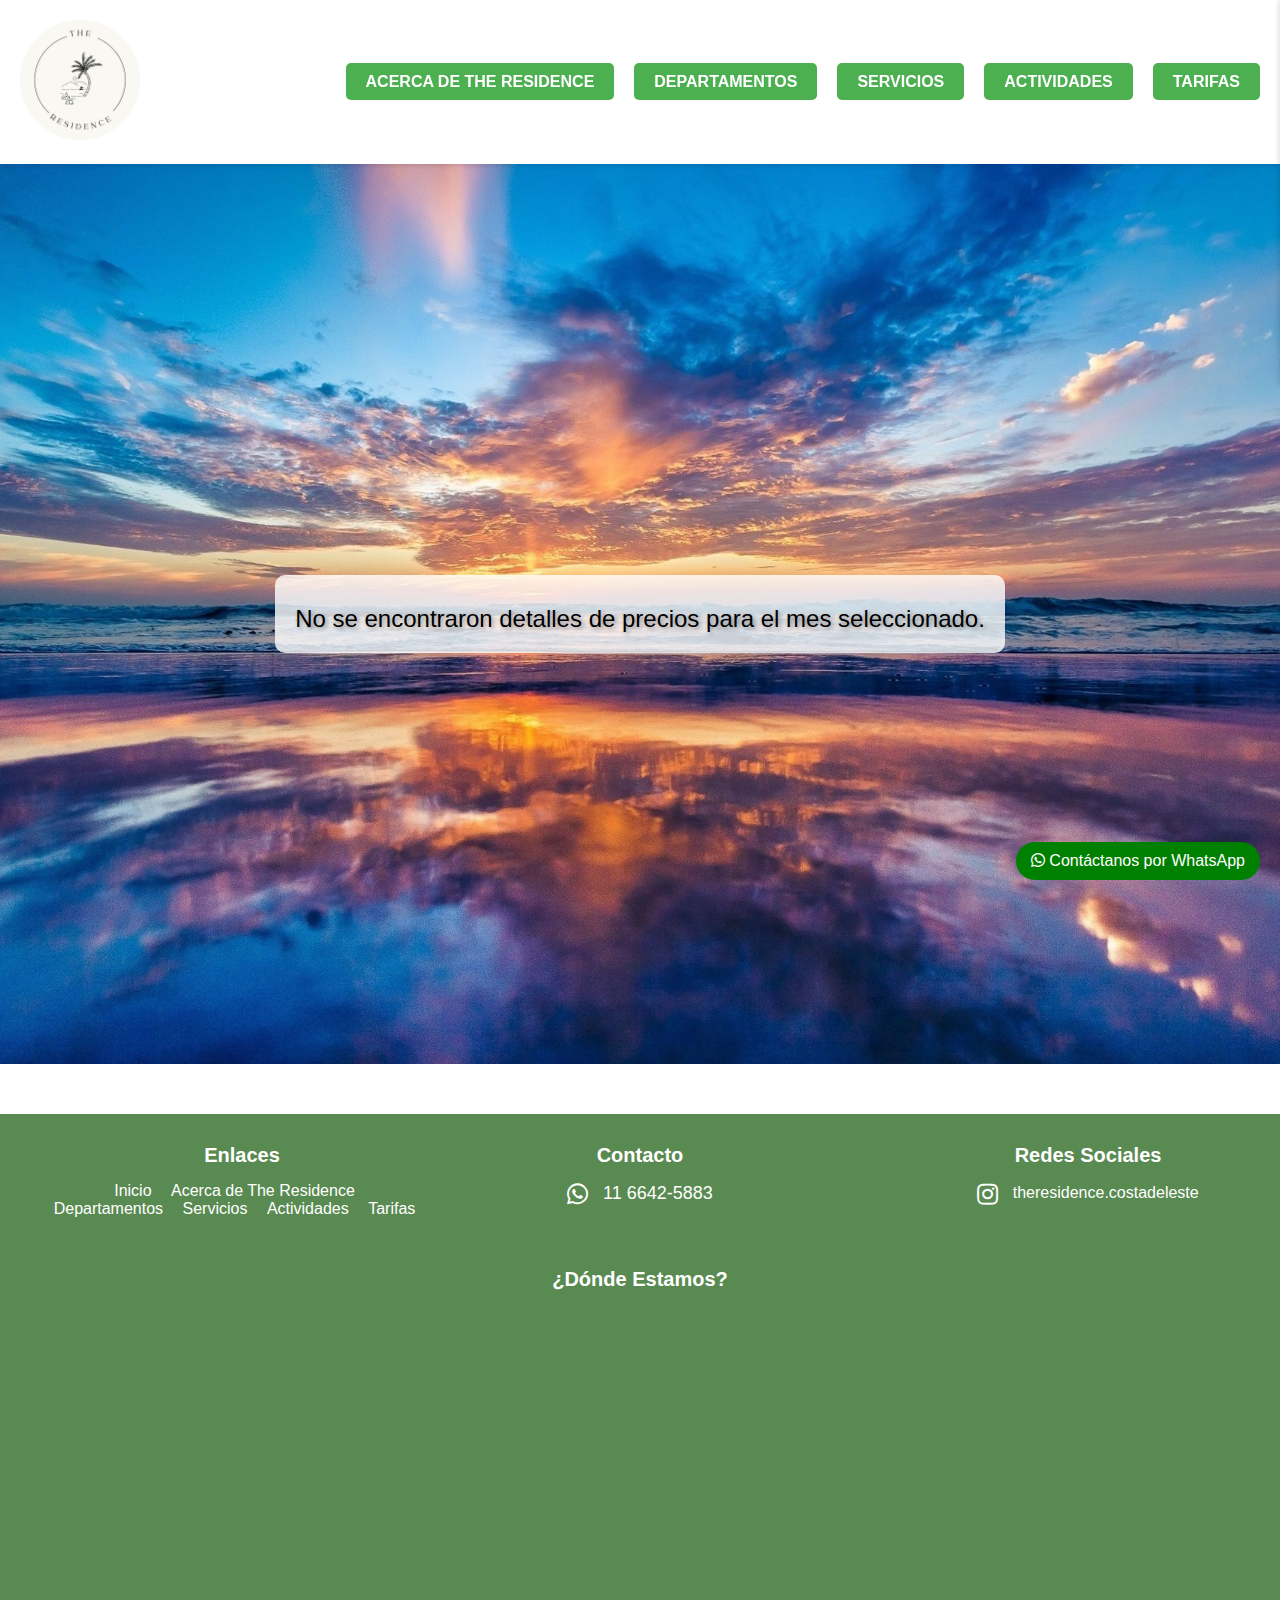
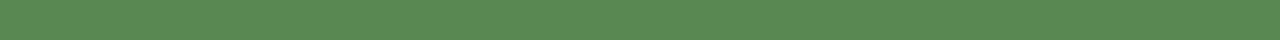
<file: pages/resultado.html>
<!DOCTYPE html>
<html lang="en">

<head>
    <meta charset="UTF-8">
    <meta http-equiv="X-UA-Compatible" content="IE=edge">
    <meta name="viewport" content="width=device-width, initial-scale=1.0">
    <meta name="description" content="Resultados de las tarifas de The Residence">
    <title>Resultados de Tarifas | The Residence</title>
    <link rel="stylesheet" href="../css/styles.css">
    <link rel="stylesheet" href="https://cdnjs.cloudflare.com/ajax/libs/font-awesome/5.15.3/css/all.min.css">
</head>

<body>
    <header>
        <div class="logo">
            <a href="../index.html">
                <img src="../img/logo.jpg" class="logo img-circular" alt="Logo Circular">
            </a>
        </div>
        <nav class="nav-container">
            <button class="menu-icon"><i class="fas fa-bars"></i></button>
            <ul class="nav-list">
                <li><a href="./acerca_del_complejo.html">ACERCA DE THE RESIDENCE</a></li>
                <li><a href="./departamentos.html">DEPARTAMENTOS</a></li>
                <li><a href="./servicios.html">SERVICIOS</a></li>
                <li><a href="./actividades.html">ACTIVIDADES</a></li>
                <li><a href="./tarifas.html">TARIFAS</a></li>
            </ul>
        </nav>
        <div class="sidebar">
            <button class="close-icon">&times;</button>
            <ul class="sidebar-list">
                <li><a href="./acerca_del_complejo.html">ACERCA DE THE RESIDENCE</a></li>
                <li><a href="./departamentos.html">DEPARTAMENTOS</a></li>
                <li><a href="./servicios.html">SERVICIOS</a></li>
                <li><a href="./actividades.html">ACTIVIDADES</a></li>
                <li><a href="./tarifas.html">TARIFAS</a></li>
            </ul>
        </div>
    </header>

    <!-- Botón de WhatsApp fijo -->
    <div class="whatsapp-btn">
        <a href="https://api.whatsapp.com/send?phone=541166425883&text=¡Hola! Estoy interesado en obtener más información sobre The Residence."
            target="_blank">
            <i class="fab fa-whatsapp"></i>
            Contáctanos por WhatsApp
        </a>
    </div>

    <!-- Botón de Instagram fijo (oculto al principio) -->
    <div class="instagram-btn instagram-btn-hidden">
        <a href="https://www.instagram.com/theresidence.costadeleste/" target="_blank">
            <i class="fab fa-instagram"></i>
            Síguenos en Instagram
        </a>
    </div>

    <div class="imagen-costa-este"></div>

    <div class="background-container">
        <div class="main-container" id="preciosContainer"></div>
    </div>

    <!-- Linkeo con JS de tarifas -->
    <script src="../js/tarifas.js"></script>

    <!-- Linkeo con JS del botón hamburguesa -->
    <script src="../js/hamburguesa.js"></script>

    <!-- Linkeo con JS del botón de Instagram -->
    <script src="../js/instagram.js"></script>

    <footer class="footer">
        <div class="footer-content">
            <div class="footer-links">
                <h4>Enlaces</h4>
                <ul>
                    <li><a href="../index.html">Inicio</a></li>
                    <li><a href="./acerca_del_complejo.html">Acerca de The Residence</a></li>
                    <li><a href="./departamentos.html">Departamentos</a></li>
                    <li><a href="./servicios.html">Servicios</a></li>
                    <li><a href="./actividades.html">Actividades</a></li>
                    <li><a href="./tarifas.html">Tarifas</a></li>
                </ul>
            </div>

            <div class="footer-contact">
                <h4>Contacto</h4>
                <p>
                    <a href="https://api.whatsapp.com/send?phone=541166425883&text=¡Hola! Estoy interesado en obtener más información sobre The Residence."
                        target="_blank">
                        <i class="fab fa-whatsapp"></i> 11 6642-5883
                    </a>
                </p>
            </div>

            <div class="footer-social">
                <h4>Redes Sociales</h4>
                <a href="https://www.instagram.com/theresidence.costadeleste/" target="_blank">
                    <i class="fab fa-instagram"></i> theresidence.costadeleste
                </a>
            </div>
        </div>

        <div class="footer-map" id="map">
            <h4>¿Dónde Estamos?</h4>
            <iframe
                src="https://www.google.com/maps/embed?pb=!1m18!1m12!1m3!1d800.6402738588813!2d-56.68674519022255!3d-36.61287848521712!2m3!1f0!2f0!3f0!3m2!1i1024!2i768!4f13.1!3m3!1m2!1s0x959c6cf8713be0f1%3A0x121a1e935f208b59!2sLas%20Amapolas%20351%2C%20Costa%20del%20Este%2C%20Provincia%20de%20Buenos%20Aires!5e0!3m2!1ses-419!2sar!4v1689961008935!5m2!1ses-419!2sar"
                width="100%" height="300" style="border:0;" allowfullscreen="" loading="lazy"></iframe>
        </div>
    </footer>

    <script>
        const urlParams = new URLSearchParams(window.location.search);
        const mes = urlParams.get('mes');
        const preciosString = urlParams.get('precios');

        const preciosObjeto = JSON.parse(decodeURIComponent(preciosString));

        const preciosContainer = document.getElementById("preciosContainer");

        if (preciosObjeto) {
            const descripcionMes = document.createElement('div');
            descripcionMes.setAttribute('id', 'descripcionMes');

            switch (mes) {
                case "agosto":
                case "septiembre":
                    descripcionMes.innerHTML = "<h3>Información de precios para agosto y septiembre</h3>" +
                        "<p>Tarifas por noche (mínimo 2 noches):</p>" +
                        "<p>Plan Parejas (depto. 2 amb.): " + preciosObjeto.parejas + "</p>" +
                        "<p>Departamento 2 ambientes: " + preciosObjeto.departamento2 + "</p>" +
                        "<p>Departamento 3 ambientes: " + preciosObjeto.departamento3 + "</p>" +
                        "<p>Departamento 4 ambientes: " + preciosObjeto.departamento4 + "</p>" +
                        "<p>Tarifas sujetas a cambios sin previo aviso.</p>"; 
                    break;

                case "octubre":
                case "noviembre":
                    descripcionMes.innerHTML = "<h3>Información de precios para octubre y noviembre</h3>" +
                        "<p>Tarifas por noche (mínimo 2 noches):</p>" +
                        "<p>Plan Parejas (depto. 2 amb.): " + preciosObjeto.parejas + "</p>" +
                        "<p>Departamento 2 ambientes: " + preciosObjeto.departamento2 + "</p>" +
                        "<p>Departamento 3 ambientes: " + preciosObjeto.departamento3 + "</p>" +
                        "<p>Departamento 4 ambientes: " + preciosObjeto.departamento4 + "</p>" +
                        "<p>Tarifas sujetas a cambios sin previo aviso.</p>";
                    break;

                case "diciembre":
                    descripcionMes.innerHTML = "<h3>Información de precios para diciembre hasta 16/12 </h3>" +
                        "<p>Tarifas por noche (mínimo 2 noches):</p>" +
                        "<p>Plan Parejas (depto. 2 amb.): " + preciosObjeto.parejas + "</p>" +
                        "<p>Departamento 2 ambientes: " + preciosObjeto.departamento2 + "</p>" +
                        "<p>Departamento 3 ambientes: " + preciosObjeto.departamento3 + "</p>" +
                        "<p>Departamento 4 ambientes: " + preciosObjeto.departamento4 + "</p>" +
                        "<p>Tarifas sujetas a cambios sin previo aviso.</p>"; 
                    break;

                case "enero":
                case "febrero":
                case "marzo":
                    descripcionMes.textContent = preciosObjeto.mensaje;
                    break;

                default:
                    descripcionMes.textContent = "Descripción de Mes no especificado.";
            }

            preciosContainer.appendChild(descripcionMes);
        } else {
            preciosContainer.innerHTML = "<p>No se encontraron detalles de precios para el mes seleccionado.</p>";
        }
    </script>
</body>

</html>
</file>
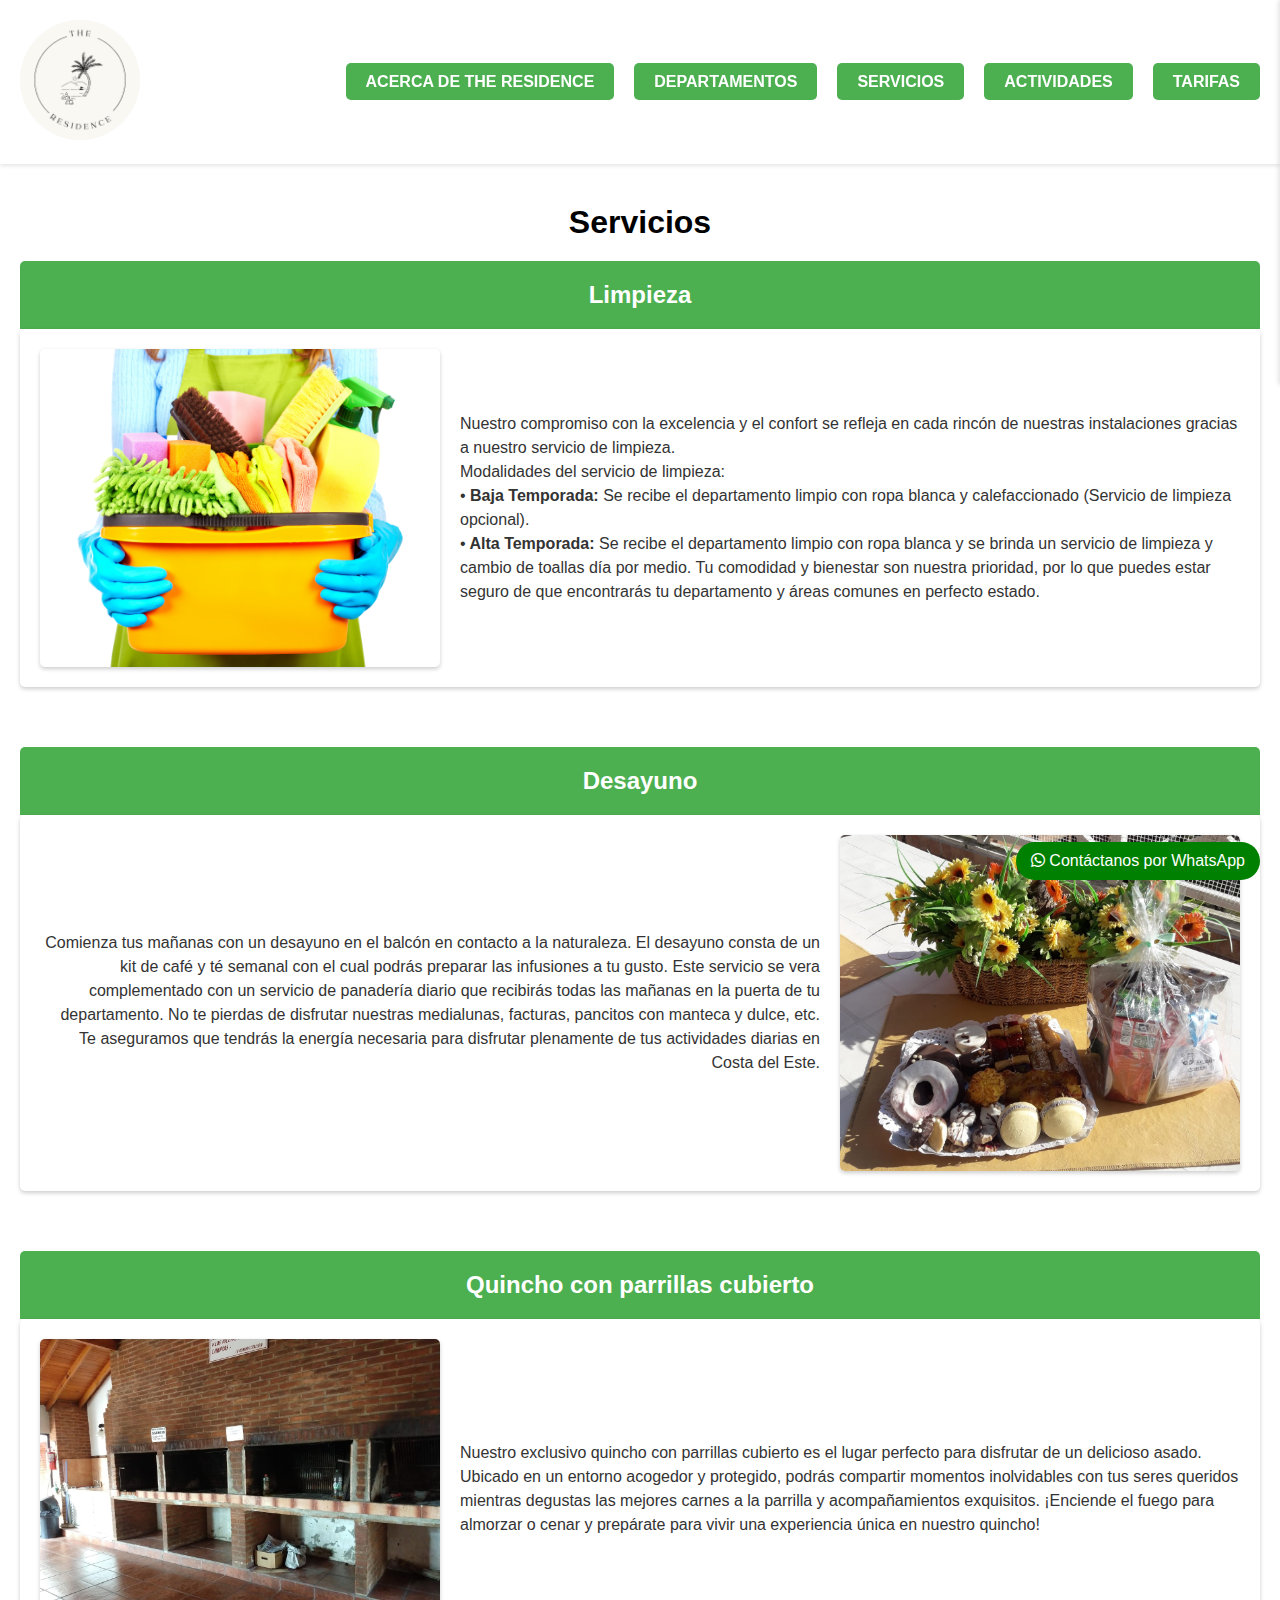
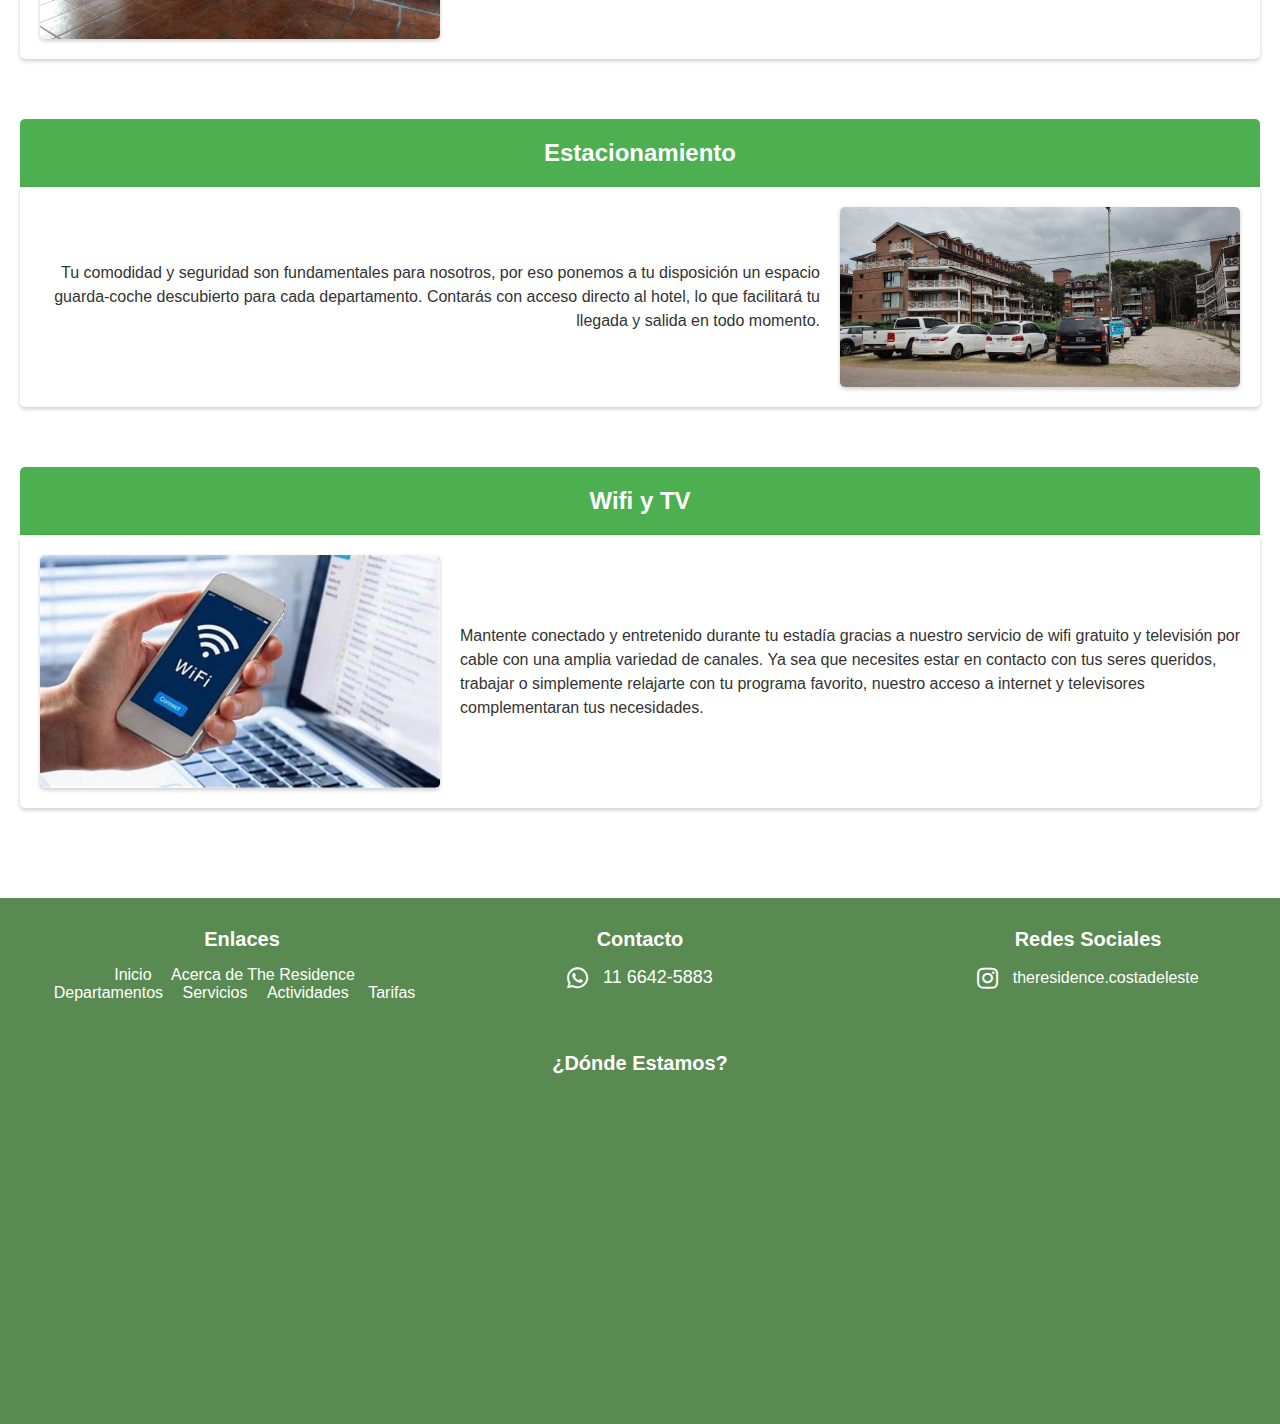
<file: pages/servicios.html>
<!DOCTYPE html>
<html lang="en">

<head>
    <meta charset="UTF-8">
    <meta http-equiv="X-UA-Compatible" content="IE=edge">
    <meta name="viewport" content="width=device-width, initial-scale=1.0">
    <meta name="description" content="Descubre los exclusivos servicios que ofrece The Residence - Costa del Este. Diseñados para brindarte una experiencia inolvidable, nuestros servicios te permitirán relajarte y disfrutar al máximo tus vacaciones.">
    <link rel="stylesheet" href="../css/styles.css">
    <link rel="stylesheet" href="https://cdnjs.cloudflare.com/ajax/libs/font-awesome/5.15.3/css/all.min.css">
    <title>Servicios de The Residence | Descubre los distintos servicios que ofrece The Residence para disfrutar tu estadia al máximo</title>
</head>

<body>
    <header>
        <div class="logo">
            <a href="../index.html">
                <img src="../img/logo.jpg" class="logo img-circular" alt="Logo Circular">
            </a>
        </div>   
        <nav class="nav-container">
            <button class="menu-icon"><i class="fas fa-bars"></i></button>
            <ul class="nav-list">
                <li><a href="./acerca_del_complejo.html">ACERCA DE THE RESIDENCE</a></li>
                <li><a href="./departamentos.html">DEPARTAMENTOS</a></li>
                <li><a href="./servicios.html">SERVICIOS</a></li>
                <li><a href="./actividades.html">ACTIVIDADES</a></li>
                <li><a href="./tarifas.html">TARIFAS</a></li>
            </ul>
        </nav>
        <div class="sidebar">
            <button class="close-icon">&times;</button>
            <ul class="sidebar-list">
                <li><a href="./acerca_del_complejo.html">ACERCA DE THE RESIDENCE</a></li>
                <li><a href="./departamentos.html">DEPARTAMENTOS</a></li>
                <li><a href="./servicios.html">SERVICIOS</a></li>
                <li><a href="./actividades.html">ACTIVIDADES</a></li>
                <li><a href="./tarifas.html">TARIFAS</a></li>
            </ul>
        </div>
    </header>

    <main class="main-servicios">

        <!-- Botón de WhatsApp fijo -->
        <div class="whatsapp-btn">
            <a href="https://api.whatsapp.com/send?phone=541166425883&text=¡Hola! Estoy interesado en obtener más información sobre The Residence." target="_blank">
                <i class="fab fa-whatsapp"></i>
                    Contáctanos por WhatsApp
            </a>
        </div>

        <!-- Botón de Instagram fijo (oculto al principio) -->
        <div class="instagram-btn instagram-btn-hidden">
            <a href="https://www.instagram.com/theresidence.costadeleste/" target="_blank">
                <i class="fab fa-instagram"></i>
                    Síguenos en Instagram
            </a>
        </div>

        <div class="titulo-servicios">
            <h1>Servicios</h1>
        </div>

        <div class="tarjeta-servicios-container">
            <h2 class="card-header-servicios">Limpieza</h2>
            <div class="cards-servicios">
                <div class="card-body-servicios">
                    <img src="../img/servicios/limpieza.jpg" alt="Imagen limpieza servicios">
                    <p>Nuestro compromiso con la excelencia y el confort se refleja en cada rincón de nuestras instalaciones gracias a nuestro servicio de limpieza.<br>
                    Modalidades del servicio de limpieza:<br>
                    •<b> Baja Temporada:</b> Se recibe el departamento limpio con ropa blanca y calefaccionado (Servicio de limpieza opcional). <br>
                    •<b> Alta Temporada:</b> Se recibe el departamento limpio con ropa blanca y se brinda un servicio de limpieza y cambio de toallas día por medio. 
                    Tu comodidad y bienestar son nuestra prioridad, por lo que puedes estar seguro de que encontrarás tu departamento y áreas comunes en perfecto estado.</p>
                </div>
            </div>
        </div>

        <div class="tarjeta-servicios-container">
            <h2 class="card-header-servicios">Desayuno</h2>
            <div class="cards-servicios">
                <div class="card-body-servicios">
                    <img src="../img/servicios/desayuno.jpg" alt="Imagen desayuno servicios">
                    <p>Comienza tus mañanas con un desayuno en el balcón en contacto a la naturaleza. El desayuno consta de un kit de café y té semanal con el cual podrás preparar las infusiones a tu gusto. Este servicio se vera complementado con un servicio de panadería diario que recibirás todas las mañanas en la puerta de tu departamento. No te pierdas de disfrutar nuestras medialunas, facturas, pancitos con manteca y dulce, etc. Te aseguramos que tendrás la energía necesaria para disfrutar plenamente de tus actividades diarias en Costa del Este.</p>
                </div>
            </div>
        </div>

        <div class="tarjeta-servicios-container">
            <h2 class="card-header-servicios">Quincho con parrillas cubierto</h2>
            <div class="cards-servicios">
                <div class="card-body-servicios">
                    <img src="../img/servicios/parrilla.jpg" alt="Imagen parrilla servicios">
                    <p>Nuestro exclusivo quincho con parrillas cubierto es el lugar perfecto para disfrutar de un delicioso asado. Ubicado en un entorno acogedor y protegido, podrás compartir momentos inolvidables con tus seres queridos mientras degustas las mejores carnes a la parrilla y acompañamientos exquisitos. ¡Enciende el fuego para almorzar o cenar y prepárate para vivir una experiencia única en nuestro quincho!</p>
                </div>
            </div>
        </div>

        <div class="tarjeta-servicios-container">
            <h2 class="card-header-servicios">Estacionamiento</h2>
            <div class="cards-servicios">
                <div class="card-body-servicios">
                    <img src="../img/servicios/estacionamiento.jpg" alt="Imagen estacionamiento servicios">
                    <p>Tu comodidad y seguridad son fundamentales para nosotros, por eso ponemos a tu disposición un espacio guarda-coche descubierto para cada departamento. Contarás con acceso directo al hotel, lo que facilitará tu llegada y salida en todo momento.</p>
                </div>
            </div>
        </div>

        <div class="tarjeta-servicios-container">
            <h2 class="card-header-servicios">Wifi y TV</h2>
            <div class="cards-servicios">
                <div class="card-body-servicios">
                    <img src="../img/servicios/wifi.jpg" alt="Imagen wifi servicios">
                    <p>Mantente conectado y entretenido durante tu estadía gracias a nuestro servicio de wifi gratuito y televisión por cable con una amplia variedad de canales. Ya sea que necesites estar en contacto con tus seres queridos, trabajar o simplemente relajarte con tu programa favorito, nuestro acceso a internet y televisores complementaran tus necesidades.</p>
                </div>
            </div>
        </div>
    </main>

    <!-- Linkeo con JS del boton hamburguesa -->
    <script src="../js/hamburguesa.js"></script>

    <!-- Linkeo con JS del boton instagram -->
    <script src="../js/instagram.js"></script>

    <footer class="footer">
        <div class="footer-content">
            <div class="footer-links">
                <h4>Enlaces</h4>
                <ul>
                    <li><a href="../index.html">Inicio</a></li>
                    <li><a href="./acerca_del_complejo.html">Acerca de The Residence</a></li>
                    <li><a href="./departamentos.html">Departamentos</a></li>
                    <li><a href="./servicios.html">Servicios</a></li>
                    <li><a href="./actividades.html">Actividades</a></li>
                    <li><a href="./tarifas.html">Tarifas</a></li>
                </ul>
            </div>
    
            <div class="footer-contact">
                <h4>Contacto</h4>
                <p>
                    <a href="https://api.whatsapp.com/send?phone=541166425883&text=¡Hola! Estoy interesado en obtener más información sobre The Residence." target="_blank">
                        <i class="fab fa-whatsapp"></i> 11 6642-5883
                    </a>
                </p>
            </div>
    
            <div class="footer-social">
                <h4>Redes Sociales</h4>
                <a href="https://www.instagram.com/theresidence.costadeleste/" target="_blank">
                    <i class="fab fa-instagram"></i> theresidence.costadeleste
                </a>
            </div>
        </div>
    
        <div class="footer-map" id="map">
            <h4>¿Dónde Estamos?</h4>
            <iframe src="https://www.google.com/maps/embed?pb=!1m18!1m12!1m3!1d800.6402738588813!2d-56.68674519022255!3d-36.61287848521712!2m3!1f0!2f0!3f0!3m2!1i1024!2i768!4f13.1!3m3!1m2!1s0x959c6cf8713be0f1%3A0x121a1e935f208b59!2sLas%20Amapolas%20351%2C%20Costa%20del%20Este%2C%20Provincia%20de%20Buenos%20Aires!5e0!3m2!1ses-419!2sar!4v1689961008935!5m2!1ses-419!2sar" width="100%" height="300" style="border:0;" allowfullscreen="" loading="lazy"></iframe>
        </div>
    </footer>
    
</body>

</html>
</file>
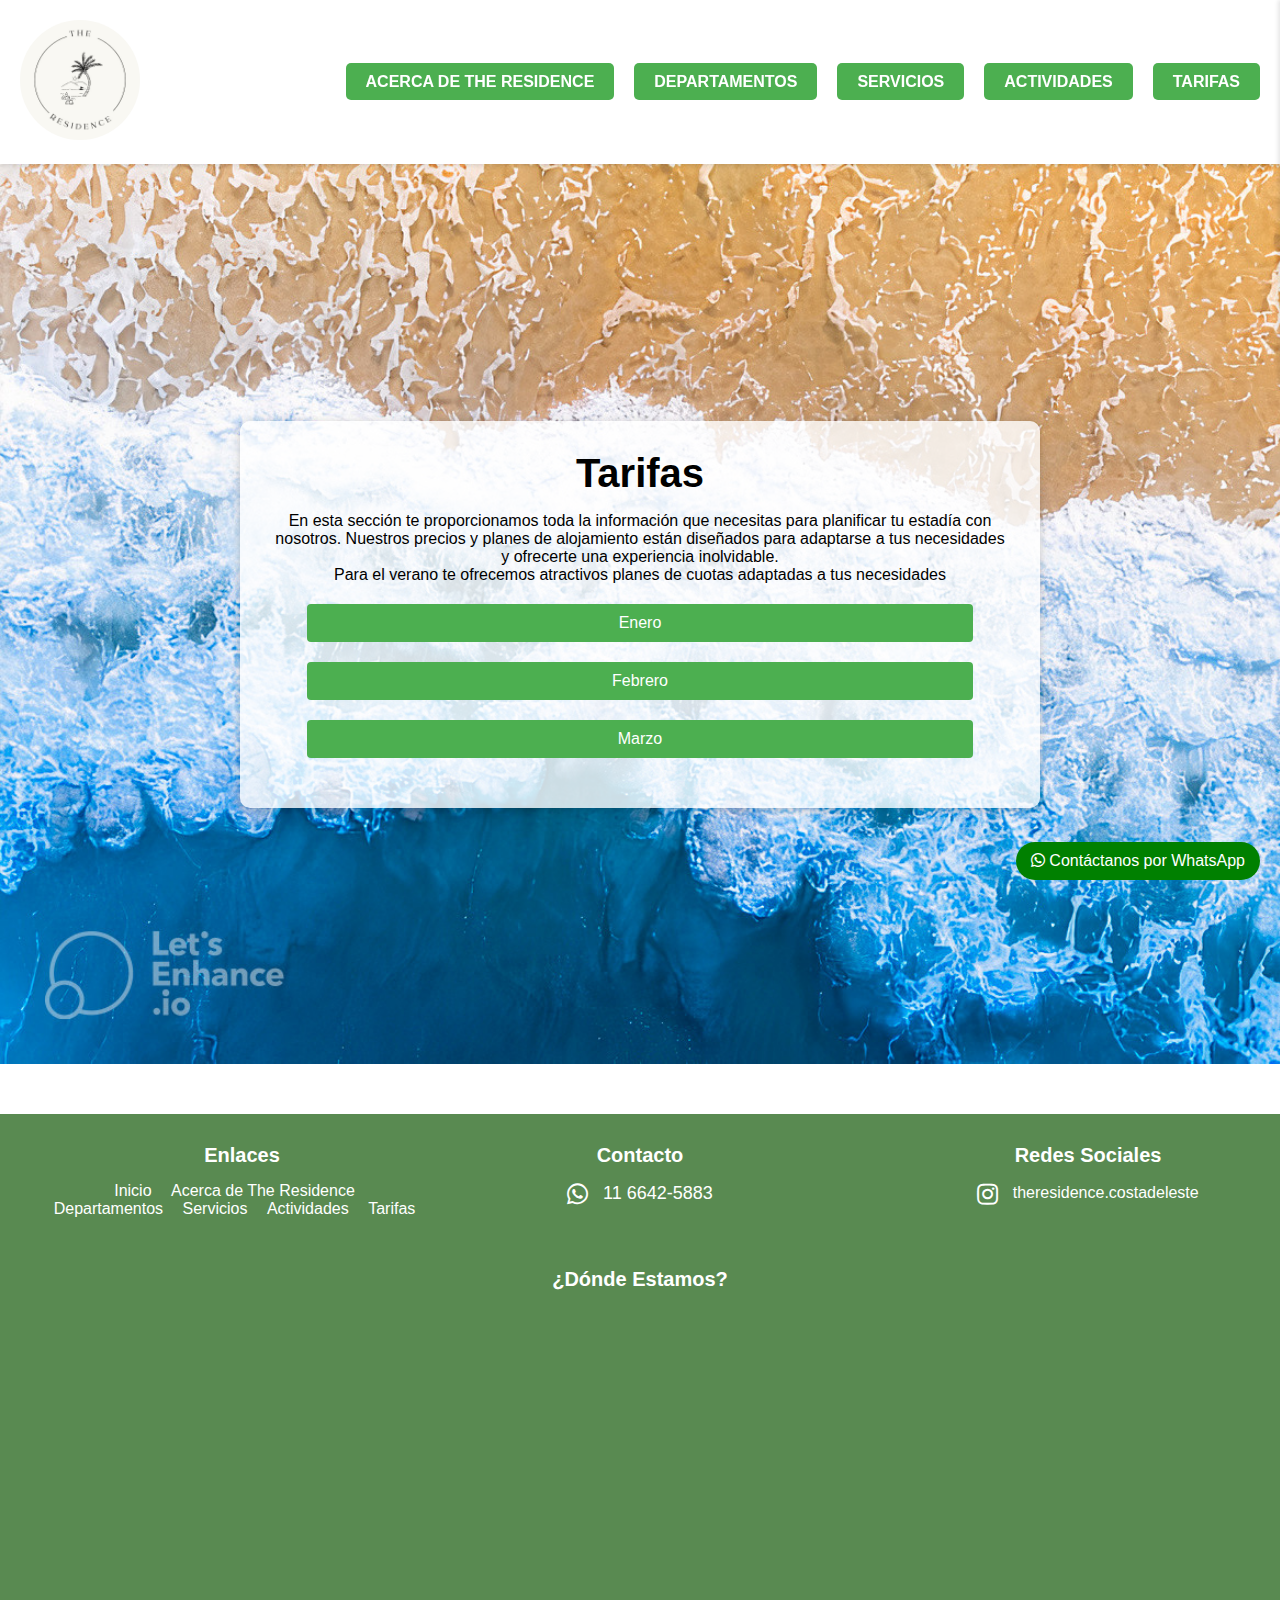
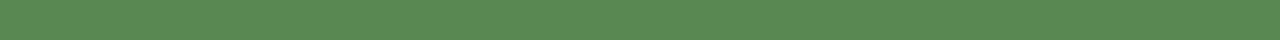
<file: pages/tarifas.html>
<!DOCTYPE html>
<html lang="en">

<head>
    <meta charset="UTF-8">
    <meta http-equiv="X-UA-Compatible" content="IE=edge">
    <meta name="viewport" content="width=device-width, initial-scale=1.0">
    <meta name="description" content="Descubre las tarifas y planes de alojamiento personalizados que ofrece The Residence en Costa del Este. ¡Planifica tus vacaciones perfectas con nosotros!">
    <link rel="stylesheet" href="../css/styles.css">
    <link rel="stylesheet" href="https://cdnjs.cloudflare.com/ajax/libs/font-awesome/5.15.3/css/all.min.css">
    <title>Tarifas de The Residence | Descubre las tarifas que ofrece The Residence para planificar tu estadia con nosotros.</title>
</head>

<body>
    <header>
        <div class="logo">
            <a href="../index.html">
                <img src="../img/logo.jpg" class="logo img-circular" alt="Logo Circular">
            </a>
        </div>   
        <nav class="nav-container">
            <button class="menu-icon"><i class="fas fa-bars"></i></button>
            <ul class="nav-list">
                <li><a href="./acerca_del_complejo.html">ACERCA DE THE RESIDENCE</a></li>
                <li><a href="./departamentos.html">DEPARTAMENTOS</a></li>
                <li><a href="./servicios.html">SERVICIOS</a></li>
                <li><a href="./actividades.html">ACTIVIDADES</a></li>
                <li><a href="./tarifas.html">TARIFAS</a></li>
            </ul>
        </nav>
        <div class="sidebar">
            <button class="close-icon">&times;</button>
            <ul class="sidebar-list">
                <li><a href="./acerca_del_complejo.html">ACERCA DE THE RESIDENCE</a></li>
                <li><a href="./departamentos.html">DEPARTAMENTOS</a></li>
                <li><a href="./servicios.html">SERVICIOS</a></li>
                <li><a href="./actividades.html">ACTIVIDADES</a></li>
                <li><a href="./tarifas.html">TARIFAS</a></li>
            </ul>
        </div>
    </header>

    <main>

        <!-- Botón de Instagram fijo (oculto al principio) -->
        <div class="whatsapp-btn">
            <a href="https://api.whatsapp.com/send?phone=541166425883&text=¡Hola! Estoy interesado en obtener más información sobre The Residence." target="_blank">
                <i class="fab fa-whatsapp"></i>
                    Contáctanos por WhatsApp
            </a>
        </div>

        <!-- Botón de Instagram fijo (oculto al principio) -->
        <div class="instagram-btn instagram-btn-hidden">
            <a href="https://www.instagram.com/theresidence.costadeleste/" target="_blank">
                <i class="fab fa-instagram"></i>
                    Síguenos en Instagram
            </a>
        </div>
        
        <div id="modalOverlay" class="hidden">
            <div id="modalContent">
                <button class="cerrar-respuesta centrar-boton-cerrar" onclick="cerrarInformacion()">Cerrar</button>
                <div id="precioContainer">
                    <div id="descripcionMes"></div>
                    <div id="precioInfo"></div>
                </div>
            </div>
        </div>

        <div class="main-tarifas">
            <div class="tarifas-section">
                <h1>Tarifas</h1>

                <div class="texto-tarifas">
                    <p>En esta sección te proporcionamos toda la información que necesitas para planificar tu estadía con nosotros. Nuestros precios y planes de alojamiento están diseñados para adaptarse a tus necesidades y ofrecerte una experiencia inolvidable.</p>
                    <p>Para el verano te ofrecemos atractivos planes de cuotas adaptadas a tus necesidades</p>
                </div>

                <!-- Botones para cada mes -->
                <div class="botones-container">
                    <button class="btn-complejo btn-horizontales" id="btnEnero"
                        onclick="mostrarInformacion('enero')">Enero</button>
                </div>
                <div class="botones-container">
                    <button class="btn-complejo btn-horizontales" id="btnFebrero"
                        onclick="mostrarInformacion('febrero')">Febrero</button>
                </div>
                <div class="botones-container">
                    <button class="btn-complejo btn-horizontales" id="btnMarzo"
                        onclick="mostrarInformacion('marzo')">Marzo</button>
                </div>
            </div>
        </div>
    </main>

    <!-- Linkeo con JS de tarijas -->
    <script src="../js/tarifas.js"></script>

    <!-- Linkeo con JS del botom hamburguesa -->
    <script src="../js/hamburguesa.js"></script>

    <!-- Linkeo con JS del botom instagram -->
    <script src="../js/instagram.js"></script>

    <footer class="footer">
        <div class="footer-content">
            <div class="footer-links">
                <h4>Enlaces</h4>
                <ul>
                    <li><a href="../index.html">Inicio</a></li>
                    <li><a href="./acerca_del_complejo.html">Acerca de The Residence</a></li>
                    <li><a href="./departamentos.html">Departamentos</a></li>
                    <li><a href="./servicios.html">Servicios</a></li>
                    <li><a href="./actividades.html">Actividades</a></li>
                    <li><a href="./tarifas.html">Tarifas</a></li>
                </ul>
            </div>
    
            <div class="footer-contact">
                <h4>Contacto</h4>
                <p>
                    <a href="https://api.whatsapp.com/send?phone=541166425883&text=¡Hola! Estoy interesado en obtener más información sobre The Residence." target="_blank">
                        <i class="fab fa-whatsapp"></i> 11 6642-5883
                    </a>
                </p>
            </div>
    
            <div class="footer-social">
                <h4>Redes Sociales</h4>
                <a href="https://www.instagram.com/theresidence.costadeleste/" target="_blank">
                    <i class="fab fa-instagram"></i> theresidence.costadeleste
                </a>
            </div>
        </div>
    
        <div class="footer-map" id="map">
            <h4>¿Dónde Estamos?</h4>
            <iframe src="https://www.google.com/maps/embed?pb=!1m18!1m12!1m3!1d800.6402738588813!2d-56.68674519022255!3d-36.61287848521712!2m3!1f0!2f0!3f0!3m2!1i1024!2i768!4f13.1!3m3!1m2!1s0x959c6cf8713be0f1%3A0x121a1e935f208b59!2sLas%20Amapolas%20351%2C%20Costa%20del%20Este%2C%20Provincia%20de%20Buenos%20Aires!5e0!3m2!1ses-419!2sar!4v1689961008935!5m2!1ses-419!2sar" width="100%" height="300" style="border:0;" allowfullscreen="" loading="lazy"></iframe>
        </div>
    </footer>

</body>

</html>
</file>
<file: css/styles.css>
@charset "UTF-8";
* {
  margin: 0;
  padding: 0;
  box-sizing: border-box;
}

body {
  font-family: "Open Sans", sans-serif;
}

* {
  margin: 0;
  padding: 0;
  box-sizing: border-box;
}

body {
  font-family: "Open Sans", sans-serif;
}

/*=======================================================================
                Estilos para el acerca_del_complejo.html
=======================================================================*/
.img-circular {
  border-radius: 50%;
}

/* Estilos para el encabezado principal */
.titlo-acerca-del-complejo,
.titulo-galeria {
  text-align: center;
  margin-top: 40px;
}

.descripcion-acerca-del-complejo {
  max-width: 1000px;
  text-align: center;
  margin: 10px auto 0;
}

.imagen-complejo-1 {
  display: block;
  max-width: 25%;
  height: auto;
  margin: 20px auto;
}

/* Estilos para el carousel */
.carousel {
  max-width: 500px;
  margin: 0 auto;
}

.carousel-inner img {
  width: 100%;
  height: auto;
}

.carousel-caption {
  background-color: rgba(0, 0, 0, 0.7);
  padding: 10px;
  color: #fff;
}

.preguntas-container {
  display: flex;
  flex-direction: column;
  align-items: center;
  padding: 0;
}

.preguntas-frecuentes {
  margin-top: 50px;
}

.titulo-preguntas-frecuentes {
  text-align: center;
  margin-bottom: 30px;
}

.lista-de-preguntas {
  width: 80%;
  margin: 0 auto 50px;
  list-style-type: none;
  border: 1px solid #ccc;
  border-radius: 5px;
  background-color: #f5f5f5;
}

.pregunta-especifica {
  margin-bottom: 0;
  cursor: pointer;
  font-size: 22px;
  padding: 10px;
  background-color: #f5f5f5;
}

.respuesta-pregunta {
  display: none;
  margin-top: 0;
  padding: 10px;
  background-color: #ffffff;
}

.respuesta-pregunta.visible {
  display: block;
}

/* Estilos para el acordeón */
.lista-de-preguntas.active {
  background-color: #ffffff;
}

/* Estilos para el botón "Cerrar" en la respuesta */
.cerrar-respuesta {
  background-color: #ff0000;
  color: #ffffff;
  border: none;
  padding: 5px 10px;
  border-radius: 3px;
  cursor: pointer;
  display: block;
  margin-top: 10px;
}

.todas-las-preguntas {
  padding: 0;
}

* {
  margin: 0;
  padding: 0;
  box-sizing: border-box;
}

body {
  font-family: "Open Sans", sans-serif;
}

/*=======================================================================
                    Estilos para actividades.html
=======================================================================*/
.img-circular {
  border-radius: 50%;
}

/* Fondo Actividades Costa del Este*/
.fondo-actividades {
  position: relative;
  height: 70vh;
  overflow: hidden;
}

.fondo-actividades img {
  width: 100%;
  height: 100%;
  object-fit: cover;
}

.texto-actividades-img {
  position: absolute;
  top: 0;
  left: 0;
  width: 100%;
  height: 100%;
  display: flex;
  flex-direction: column;
  justify-content: center;
  align-items: center;
  color: white;
  text-shadow: 2px 2px 4px rgba(0, 0, 0, 0.5);
}

.titulo-actividades {
  font-size: 100px;
}

.subtitulo-actividades {
  font-size: 75px;
}

.bienvenida-actividades {
  text-align: center;
  font-size: 32px;
  margin-bottom: 30px;
  color: black;
  margin-top: 30px;
}

.descripcion-actividades {
  text-align: center;
  margin: 0 auto;
  max-width: 800px;
  font-size: 18px;
  line-height: 1.5;
  color: #666666;
  margin-bottom: 30px;
}

/* Fondo Localidades Cercanas  */
.fondo-actividades {
  position: relative;
  height: 70vh;
  overflow: hidden;
  margin-bottom: 25px;
  margin-top: 25px;
}

.fondo-actividades img {
  width: 100%;
  height: 100%;
  object-fit: cover;
}

.texto-actividades-img {
  position: absolute;
  top: 50%;
  left: 50%;
  transform: translate(-50%, -50%);
  text-align: center;
  color: white;
  text-shadow: 2px 2px 4px rgba(0, 0, 0, 0.5);
  padding: 50px;
  font-size: 50px;
}

a.btn {
  background: #0096a0;
  border-radius: 4px;
  box-shadow: 0 2px 0px 0 rgba(0, 0, 0, 0.25);
  color: #ffffff;
  display: inline-block;
  padding: 6px 30px 8px;
  position: relative;
  text-decoration: none;
  transition: all 0.1s 0s ease-out;
}

.no-touch a.btn:hover {
  background: #00a2ad;
  box-shadow: 0px 8px 2px 0 rgba(0, 0, 0, 0.075);
  transform: translateY(-2px);
  transition: all 0.25s 0s ease-out;
}

.no-touch a.btn:active,
a.btn:active {
  background: #008a93;
  box-shadow: 0 1px 0px 0 rgba(255, 255, 255, 0.25);
  transform: translate3d(0, 1px, 0);
  transition: all 0.025s 0s ease-out;
}

div.cards {
  display: flex;
  flex-wrap: wrap;
  justify-content: space-between;
  max-width: 960px;
  margin: 0 auto;
}

div.card {
  background: #ffffff;
  display: inline-block;
  width: calc(50% - 20px);
  perspective: 1000;
  position: relative;
  text-align: left;
  transition: all 0.3s 0s ease-in;
  margin: 10px;
  z-index: 1;
  margin-bottom: 50px;
}
div.card img {
  max-width: 100%;
  max-height: 100%;
  object-fit: cover;
}
div.card .card__image-holder {
  background: rgba(0, 0, 0, 0.1);
  height: 0;
  padding-bottom: 75%;
}
div.card div.card-title {
  background: #ffffff;
  padding: 6px 15px 10px;
  position: relative;
  z-index: 0;
}
div.card div.card-title a.toggle-info {
  border-radius: 32px;
  height: 32px;
  padding: 0;
  position: absolute;
  right: 15px;
  top: 10px;
  width: 32px;
}
div.card div.card-title a.toggle-info span {
  background: #ffffff;
  display: block;
  height: 2px;
  position: absolute;
  top: 16px;
  transition: all 0.15s 0s ease-out;
  width: 12px;
}
div.card div.card-title a.toggle-info span.left {
  right: 14px;
  transform: rotate(45deg);
}
div.card div.card-title a.toggle-info span.right {
  left: 14px;
  transform: rotate(-45deg);
}
div.card div.card-title h2 {
  font-size: 24px;
  font-weight: 700;
  letter-spacing: -0.05em;
  margin: 0;
  padding: 0;
}
div.card div.card-title h2 small {
  display: block;
  font-size: 18px;
  font-weight: 600;
  letter-spacing: -0.025em;
}
div.card div.card-description {
  padding: 0 15px 10px;
  position: relative;
  font-size: 20px;
}
div.card div.card-actions {
  box-shadow: 0 2px 0px 0 rgba(0, 0, 0, 0.075);
  padding: 10px 15px 20px;
  text-align: center;
}
div.card div.card-flap {
  background: #d9d9d9;
  position: absolute;
  width: 100%;
  transform-origin: top;
  transform: rotateX(-90deg);
}
div.card div.flap1 {
  transition: all 0.3s 0.3s ease-out;
  z-index: -1;
}
div.card div.flap2 {
  transition: all 0.3s 0s ease-out;
  z-index: -2;
}

div.cards.showing div.card {
  cursor: pointer;
  opacity: 0.6;
  transform: scale(0.88);
}

.no-touch div.cards.showing div.card:hover {
  opacity: 0.94;
  transform: scale(0.92);
}

div.card.show {
  opacity: 1 !important;
  transform: scale(1) !important;
}
div.card.show div.card-title a.toggle-info {
  background: #ff6666 !important;
}
div.card.show div.card-title a.toggle-info span {
  top: 15px;
}
div.card.show div.card-title a.toggle-info span.left {
  right: 10px;
}
div.card.show div.card-title a.toggle-info span.right {
  left: 10px;
}
div.card.show div.card-flap {
  background: #ffffff;
  transform: rotateX(0deg);
}
div.card.show div.flap1 {
  transition: all 0.3s 0s ease-out;
}
div.card.show div.flap2 {
  transition: all 0.3s 0.2s ease-out;
}

.card__image-container {
  width: 100%;
  height: 150px;
  overflow: hidden;
  position: relative;
}

.card__image-fixed {
  width: 100%;
  height: 100%;
  object-fit: cover;
  position: absolute;
  top: 0;
  left: 0;
}

* {
  margin: 0;
  padding: 0;
  box-sizing: border-box;
}

body {
  font-family: "Open Sans", sans-serif;
}

/*======================================================================= 
                    Estilos para el cotizacion.html
=======================================================================*/
.img-circular {
  border-radius: 50%;
}

/* Estilos del contenedor principal */
.fondo-principal-cotizacion {
  position: relative;
  height: 100vh;
  overflow: hidden;
}

/* Estilos de la imagen de fondo */
.fondo-principal-cotizacion img {
  width: 100%;
  height: 100%;
  object-fit: cover;
}

/* Estilos del contenedor de la cotización */
.cotizacion-container {
  position: absolute;
  top: 50%;
  left: 50%;
  transform: translate(-50%, -50%);
  background-color: rgba(255, 255, 255, 0.8);
  padding: 20px;
  border-radius: 10px;
  box-shadow: 0 0 10px rgba(0, 0, 0, 0.2);
}

/* Estilos de la cotización */
.cotizacion {
  text-align: center;
}

.cotizacion h3 {
  font-size: 18px;
  margin-bottom: 10px;
}

.cotizacion input[type=date],
.cotizacion select {
  padding: 5px;
  border-radius: 5px;
  border: 1px solid #ccc;
  width: 200px;
  margin-bottom: 10px;
  margin-right: auto;
  margin-left: auto;
  text-align: center;
}

.cotizacion select {
  width: 150px;
}

.cotizacion button {
  background-color: #4CAF50;
  color: white;
  border: none;
  padding: 10px 20px;
  border-radius: 5px;
  cursor: pointer;
  margin-bottom: 10px;
}

* {
  margin: 0;
  padding: 0;
  box-sizing: border-box;
}

body {
  font-family: "Open Sans", sans-serif;
}

/*=======================================================================
                Estilos para el departamentos.html
=======================================================================*/
.img-circular {
  border-radius: 50%;
}

/* Titulos Departamentos */
.titulo-general-departamentos {
  text-align: center;
  margin-bottom: 20px;
  margin-top: 20px;
}

.titulo-departamentos {
  text-align: center;
  margin-top: 50px;
}

/* Botones Departamentos */
.botones-departamentos {
  display: flex;
  justify-content: center;
  gap: 20px;
}

.botones-departamentos button {
  background-color: #4caf50;
  color: #ffffff;
  border: none;
  border-radius: 4px;
  padding: 12px 24px;
  font-size: 16px;
  cursor: pointer;
  transition: background-color 0.3s ease;
}

/* Imagenes 2 Ambientes */
.galeria-2amb {
  display: grid;
  grid-template-columns: 2fr 1fr 1fr;
  gap: 1rem;
  transform: scale(0.95);
}

.galeria-2amb img {
  width: 100%;
  height: 100%;
  max-width: 100%;
  max-height: 100%;
  object-fit: cover;
}

.left-img-2amb {
  grid-column: span 1;
  grid-row: 1/span 2;
}

.right-img-1-2amb {
  grid-column: span 1;
  align-self: center;
  justify-self: center;
}

.right-img-2-2amb {
  grid-column: span 1;
  align-self: center;
  justify-self: center;
}

.bottom-img-2amb {
  grid-column: span 2;
}

/* Imagenes 3 Ambientes */
.galeria-3amb {
  display: grid;
  grid-template-columns: 2fr 1fr 1fr;
  gap: 1rem;
  transform: scale(0.95);
}

.galeria-3amb img {
  width: 100%;
  height: 100%;
  max-width: 100%;
  max-height: 100%;
  object-fit: cover;
}

.left-img-3amb {
  grid-column: span 1;
  grid-row: 1/span 2;
}

.right-img-1-3amb {
  grid-column: span 1;
  align-self: center;
  justify-self: center;
}

.right-img-2-3amb {
  grid-column: span 1;
  justify-self: center;
}

.bottom-img-3amb {
  grid-column: span 2;
}

/* Imagenes 4 Ambientes */
.galeria-4amb {
  display: grid;
  grid-template-columns: 2fr 1fr 1fr;
  gap: 1rem;
  transform: scale(0.95);
}

.galeria-4amb img {
  width: 100%;
  height: 100%;
  max-width: 100%;
  max-height: 100%;
  object-fit: cover;
}

.left-img-4amb {
  grid-column: span 1;
  grid-row: 1/span 2;
}

.right-img-1-4amb {
  grid-column: span 1;
}

.right-img-2-4amb {
  grid-column: span 1;
}

.bottom-img-4amb {
  grid-column: span 2;
}

.titulo-especificaciones {
  text-align: center;
  margin-top: 50px;
}

.tabla {
  margin: 0 auto;
  max-width: 2025px;
  padding: 20px;
  border-radius: 5px;
  font-family: Arial, sans-serif;
  display: flex;
  justify-content: center;
  overflow: hidden;
}

table {
  width: 100%;
  border-collapse: collapse;
  table-layout: fixed;
}

th,
td {
  padding: 12px;
  border: 1px solid black;
  text-align: center;
}

th {
  background-color: #4CAF50;
  color: #333;
  font-weight: bold;
}

.divider {
  position: relative;
}

.divider::before {
  content: "";
  position: absolute;
  top: 0;
  bottom: 0;
  left: 50%;
  border-left: 1px solid #ddd;
  transform: translateX(-50%);
}

* {
  margin: 0;
  padding: 0;
  box-sizing: border-box;
}

body {
  font-family: "Open Sans", sans-serif;
}

/*=======================================================================
                        Estilos para el Index
=======================================================================*/
.img-circular {
  border-radius: 50%;
}

/* Fondo principal */
.fondo-principal {
  position: relative;
  height: 100vh;
  overflow: hidden;
}

.fondo-principal img {
  width: 100%;
  height: 100%;
  object-fit: cover;
}

.texto-fondo-principal {
  position: absolute;
  top: 50%;
  left: 50%;
  transform: translate(-50%, -50%);
  text-align: center;
  color: white;
  text-shadow: 2px 2px 4px rgba(0, 0, 0, 0.5);
  padding: 50px;
  font-size: 24px;
}

/* Conocer mas complejo */
.conocer-mas-complejo {
  max-width: 800px;
  text-align: center;
  margin: 50px auto 0;
}

.titulo-complejo {
  text-align: center;
}

.description-complejo {
  text-align: justify;
  text-align: center;
  padding: 0 20px;
}

.boton-complejo {
  margin-top: 20px;
  text-align: center;
}

.btn-complejo {
  display: inline-block;
  padding: 10px 20px;
  background-color: #4CAF50;
  color: #fff;
  text-decoration: none;
  border: none;
  border-radius: 4px;
  font-size: 16px;
  transition: background-color 0.3s;
}

.btn-complejo:hover {
  background-color: #45a049;
}

/* Tarjeta departamentos y servicios */
.departamentos_servicios {
  display: flex;
  justify-content: center;
  margin: 50px auto 0;
  flex-wrap: wrap;
}

.departamento {
  width: 500px;
  text-align: center;
  margin: 0 20px;
  margin-bottom: 50px;
  background-color: #ffffff;
  border-radius: 5px;
  box-shadow: 0 2px 4px rgba(0, 0, 0, 0.1);
  padding: 30px;
  display: flex;
  flex-direction: column;
  align-items: center;
  text-align: center;
}

.departamento__titulo {
  color: #333333;
  font-size: 28px;
  margin-bottom: 15px;
}

.departamento__subtitulo {
  color: #666666;
  font-size: 20px;
  margin-bottom: 15px;
}

.departamento__descripcion {
  color: #999999;
  font-size: 16px;
  line-height: 1.5;
  margin-bottom: 15px;
}

.departamento__imagen {
  width: 100%;
  height: 200px;
  object-fit: cover;
  object-position: center;
  border-radius: 5px;
  margin-bottom: 15px;
}

.departamento__boton {
  margin-top: auto;
  background-color: #4caf50;
  color: #ffffff;
  border: none;
  border-radius: 4px;
  padding: 12px 24px;
  font-size: 16px;
  cursor: pointer;
  transition: background-color 0.3s ease;
}

.departamento__boton:hover {
  background-color: #45a049;
}

.departamento__enlace {
  text-decoration: none;
  color: #ffffff;
}

/* Estilos para Donde Estamos */
.donde-estamos-container {
  display: flex;
  flex-direction: column;
  align-items: center;
  justify-content: center;
  padding: 50px;
  position: relative;
}

.img-donde-estamos {
  flex: 1;
  position: relative;
  text-align: center;
  margin: 0 auto;
}

.img-donde-estamos img {
  width: 1200px;
  max-width: 100%;
  height: auto;
  border-radius: 10px;
}

.txt-donde-estamos {
  position: absolute;
  margin-bottom: -900px;
  left: 50%;
  transform: translateX(-50%);
  background-color: white;
  padding: 20px;
  box-sizing: border-box;
  border: 2px solid #ccc;
  border-radius: 10px;
  box-shadow: 0 2px 4px rgba(0, 0, 0, 0.1);
  z-index: 2;
  width: 90%;
}

.txt-donde-estamos iframe {
  width: 100%;
  height: 200px;
  margin-top: 20px;
  border: 0;
}

.txt-donde-estamos h3,
.txt-donde-estamos p {
  margin: 10px 0;
  text-align: center;
}

/* Estilos actividades */
.actividades {
  display: flex;
  align-items: center;
  justify-content: center;
  padding: 50px;
  margin-top: 300px;
  position: relative;
  margin-bottom: 100px;
}

.img-actividades {
  flex: 1;
  position: relative;
  text-align: center;
}

.img-actividades img {
  width: 1200px;
  max-width: 100%;
  height: auto;
  border-radius: 10px;
}

.txt-actividades {
  position: absolute;
  margin-bottom: -500px;
  left: 50%;
  transform: translateX(-50%);
  background-color: white;
  padding: 20px;
  box-sizing: border-box;
  border: 2px solid #ccc;
  border-radius: 10px;
  box-shadow: 0 2px 4px rgba(0, 0, 0, 0.1);
  z-index: 2;
  width: 90%;
  text-align: center;
}

.txt-actividades h3,
.txt-actividades p {
  margin: 10px 0;
  text-align: center;
}

.txt-actividades .btn-conocer {
  display: inline-block;
  background-color: #4caf50;
  color: white;
  border: none;
  border-radius: 4px;
  padding: 12px 24px;
  font-size: 16px;
  cursor: pointer;
  transition: background-color 0.3s ease;
  text-decoration: none;
}

/* Estilos para la sección de Introducción a las Tarifas */
.tarifas-index {
  display: flex;
  align-items: center;
  justify-content: center;
  padding: 30px;
  background-color: #ffffff; /* Fondo blanco */
  border-radius: 5px;
  box-shadow: 0 2px 4px rgba(0, 0, 0, 0.1);
  margin: 30px auto;
  max-width: 1200px;
}

.tarifas-index .img-tarifas-index {
  flex: 1;
  max-width: 300px;
  margin-right: 20px;
}

.tarifas-index .img-tarifas-index img {
  width: 100%;
  height: auto;
  border-radius: 5px;
}

.tarifas-index .txt-tarifas-index {
  flex: 1;
}

.tarifas-index .txt-tarifas-index h3 {
  font-size: 24px;
  margin-bottom: 10px;
  text-align: center;
}

.tarifas-index .txt-tarifas-index p {
  font-size: 16px;
  line-height: 1.6;
  margin-bottom: 20px;
  text-align: center;
}

* {
  margin: 0;
  padding: 0;
  box-sizing: border-box;
}

body {
  font-family: "Open Sans", sans-serif;
}

/*======================================================================= 
                        Estilos para el servicios.html
=======================================================================*/
.img-circular {
  border-radius: 50%;
}

/* Estilos para las tarjetas de servicios */
.titulo-servicios {
  margin-top: 20px;
  text-align: center;
}

.tarjeta-servicios-container {
  margin-bottom: 40px;
}

.card-header-servicios {
  background-color: #4CAF50;
  color: #fff;
  padding: 20px;
  font-weight: bold;
  text-align: center;
  border-top-left-radius: 5px;
  border-top-right-radius: 5px;
}

.card-body-servicios {
  display: flex;
  padding: 20px;
  text-align: center;
  align-items: center;
}

.card-body-servicios img {
  width: 100%;
  max-width: 400px;
  height: auto;
  border-radius: 5px;
  object-fit: cover;
  box-shadow: 0 2px 4px rgba(0, 0, 0, 0.2);
}

.card-body-servicios p {
  margin: 0;
  color: #333;
  font-size: 16px;
  line-height: 1.5;
}

.cards-servicios {
  background-color: #fff;
  border-radius: 5px;
  box-shadow: 0 2px 4px rgba(0, 0, 0, 0.2);
  transition: transform 0.3s ease-in-out;
}

.cards-servicios:hover {
  transform: translateY(-5px);
}

.main-servicios {
  display: flex;
  flex-wrap: wrap;
  justify-content: center;
  gap: 20px;
  margin-top: 40px;
  flex-direction: column;
  align-items: center;
  margin: 20px;
}

/* Cambios para la posición de la imagen y descripción */
.tarjeta-servicios-container:nth-child(odd) .card-body-servicios {
  flex-direction: row-reverse;
}

.tarjeta-servicios-container:nth-child(odd) .card-body-servicios img {
  margin-left: 20px;
}

.tarjeta-servicios-container:nth-child(odd) .card-body-servicios p {
  text-align: right;
}

.tarjeta-servicios-container:nth-child(even) .card-body-servicios {
  flex-direction: row;
}

.tarjeta-servicios-container:nth-child(even) .card-body-servicios img {
  margin-right: 20px;
}

.tarjeta-servicios-container:nth-child(even) .card-body-servicios p {
  text-align: left;
}

* {
  margin: 0;
  padding: 0;
  box-sizing: border-box;
}

body {
  font-family: "Open Sans", sans-serif;
}

/*======================================================================= 
                        Estilos para el tarifas.html
=======================================================================*/
.img-circular {
  border-radius: 50%;
}

.tarifas-section h1 {
  text-align: center;
}

.texto-tarifas {
  text-align: center;
  margin-bottom: 20px;
}

.main-tarifas {
  background-image: url("../img/tarifas/playa.jpg");
  background-size: cover;
  display: flex;
  justify-content: center;
  align-items: center;
  height: 100vh;
}

.tarifas-section {
  text-align: center;
  background-color: rgba(255, 255, 255, 0.8);
  padding: 30px;
  border-radius: 10px;
  box-shadow: 0 2px 10px rgba(0, 0, 0, 0.2);
  max-width: 800px;
  width: 100%;
}

/* Estilos para el botón "Cerrar" en el modal */
.cerrar-respuesta {
  position: absolute;
  top: 10px;
  right: 10px;
  background-color: #ff0000;
  color: #ffffff;
  border: none;
  padding: 5px 10px;
  border-radius: 3px;
  cursor: pointer;
}

.btn-complejo {
  width: 90%;
  padding: 5px 10px;
  background-color: #00ff00;
  color: #ffffff;
  border: none;
  border-radius: 3px;
  cursor: pointer;
  margin-bottom: 20px;
  font-size: 50px;
}

.tarifas-section h1 {
  font-size: 2.5rem;
  margin-bottom: 1rem;
}

.botones-container {
  display: flex;
  justify-content: center;
}

#precioContainer {
  background-color: white;
  padding: 10px;
  margin-top: 20px;
  border-radius: 5px;
  box-shadow: 0 2px 5px rgba(0, 0, 0, 0.2);
  display: none;
  text-align: left;
  position: relative;
  width: 90%;
  margin-left: auto;
  margin-right: auto;
  overflow-y: auto;
}

#descripcionMes {
  text-align: center;
  font-size: 20px;
  margin-bottom: 10px;
}

#precioInfo {
  text-align: left;
}

* {
  margin: 0;
  padding: 0;
  box-sizing: border-box;
}

body {
  font-family: "Open Sans", sans-serif;
}

/*=======================================================================
                Estilos para el resultado de tarifas
=======================================================================*/
.background-container {
  background-image: url("../img/tarifas/playa1.jpg");
  background-size: cover;
  background-position: center;
  color: #ffffff;
  font-size: 24px;
  text-shadow: 2px 2px 4px rgba(0, 0, 0, 0.4);
  display: flex;
  justify-content: center;
  align-items: center;
  height: 100vh;
}

.main-container {
  text-align: center;
  padding: 20px;
  max-width: 800px;
  background-color: rgba(255, 255, 255, 0.8);
  border-radius: 10px;
}

.precios-container h3 {
  font-size: 24px;
  margin-bottom: 10px;
}

.precios-container p {
  font-size: 18px;
  margin-bottom: 20px;
}

/* Cambiar el color del título */
.main-container h3 {
  color: black;
  margin-top: 10px;
}

/* Cambiar el color de la descripción */
.main-container p {
  color: black;
  margin-top: 10px;
}

* {
  margin: 0;
  padding: 0;
  box-sizing: border-box;
}

body {
  font-family: "Open Sans", sans-serif;
}

.btn-complejo {
  display: inline-block;
  padding: 10px 20px;
  background-color: #4CAF50;
  text-decoration: none;
  border: none;
  border-radius: 4px;
  font-size: 16px;
  transition: background-color 0.3s;
}

* {
  margin: 0;
  padding: 0;
  box-sizing: border-box;
}

body {
  font-family: "Open Sans", sans-serif;
}

/*=======================================================================
                        Estilos para el footer
=======================================================================*/
/* Estilos para el footer */
.footer {
  background-color: #598a51;
  padding: 30px 0;
  text-align: center;
  color: #fff;
  margin-top: 50px;
}

.footer-links {
  margin-left: 50px;
}

.footer-contact {
  margin-right: 50px;
}

.footer-content {
  display: flex;
  flex-wrap: wrap;
  justify-content: space-between;
  margin-bottom: 30px;
}

.footer h4 {
  font-size: 20px;
  margin-bottom: 15px;
}

.footer p {
  font-size: 18px;
  margin-bottom: 0;
}

.footer ul {
  list-style: none;
  padding: 0;
  margin: 0;
}

.footer ul li {
  display: inline-block;
  margin-right: 15px;
}

.footer ul li a {
  color: #fff;
  text-decoration: none;
}

.footer ul li a:hover {
  color: #f2f2f2;
}

/* Estilo para los iconos de Font Awesome */
.footer i {
  font-size: 24px;
  margin-right: 10px;
  vertical-align: middle;
}

/* Estilo para los enlaces */
.footer a {
  color: #fff;
  text-decoration: none;
}

.footer a:hover {
  color: #f2f2f2;
}

/* Estilo para el mapa */
.footer-map {
  margin-top: 30px; /* Agregar espacio arriba del mapa */
  text-align: center; /* Centrar el mapa */
  margin-left: 50px;
  margin-right: 50px;
}

/* Ajuste para organizar el contenido en columnas */
.footer-content > div {
  flex-basis: 30%; /* Reducir el ancho para dejar espacio para el mapa centrado */
  margin-bottom: 20px;
}

@media screen and (max-width: 1100px) {
  .footer-content {
    flex-wrap: wrap;
    justify-content: center;
  }
  .footer-content > div {
    flex-basis: 100%;
  }
  .footer-map {
    margin-left: 25px;
    margin-right: 25px;
  }
  .footer-links {
    margin-left: 25px;
    margin-right: 25px;
  }
  .footer-contact {
    margin-left: 25px;
    margin-right: 25px;
  }
}
* {
  margin: 0;
  padding: 0;
  box-sizing: border-box;
}

body {
  font-family: "Open Sans", sans-serif;
}

/*=======================================================================
                        Estilos para el Header
=======================================================================*/
/* Estilos para el Header en pantallas mayores */
header {
  background-color: #ffffff;
  padding: 20px;
  display: flex;
  justify-content: space-between;
  align-items: center;
  box-shadow: 0 2px 4px rgba(0, 0, 0, 0.1);
  opacity: 1;
  position: sticky;
  top: 0;
  left: 0;
  right: 0;
  z-index: 9999999;
  transition: opacity 0.3s ease, transform 0.3s ease, top 0.3s ease;
  transform: none;
  overflow: hidden;
}

header.fixed {
  position: fixed;
  top: 0;
  left: 0;
  right: 0;
}

header.hidden {
  opacity: 0;
  transform: translateY(-100%);
  top: -100px;
}

.logo img {
  width: 120px;
  height: auto;
}

.nav-container {
  display: flex;
  align-items: center;
}

.nav-list {
  list-style: none;
  margin: 0;
  padding: 0;
  display: flex;
}

.nav-list li {
  margin-left: 20px;
}

.nav-list li:first-child {
  margin-left: 0;
}

.nav-list li a {
  text-decoration: none;
  font-size: 16px;
  font-weight: bold;
  transition: color 0.3s ease;
  padding: 10px 20px;
  border-radius: 5px;
  background-color: #4CAF50;
  color: #ffffff;
}

.nav-list li a:hover {
  background-color: #555555;
}

.nav-list li:first-child {
  margin-left: 0;
}

.menu-icon-container {
  display: flex;
  align-items: center;
  justify-content: flex-end;
}

.menu-icon {
  display: none;
  outline: none;
  border: none;
  background: none;
}

/* Menu Desplegable */
.sidebar {
  position: fixed;
  top: 0;
  right: 0;
  width: 100%;
  max-height: 100vh;
  background-color: #ffffff;
  box-shadow: -2px 0 4px rgba(0, 0, 0, 0.1);
  transform: translateX(100%);
  transition: transform 0.3s ease;
  z-index: 999;
  overflow-y: auto;
  padding: 20px;
  text-align: center;
}

.sidebar.active {
  transform: translateX(0%);
}

.sidebar-list {
  list-style: none;
  padding: 0;
  margin: 0;
}

.sidebar-list li {
  margin-bottom: 20px;
  width: auto;
  padding: 0;
}

.sidebar-list li a {
  text-decoration: none;
  color: #333333;
  font-size: 14px;
  font-weight: bold;
  transition: color 0.3s ease;
  display: block;
  white-space: nowrap;
  padding: 5px 10px;
}

/* Estilos para los botones del header */
.nav-list li a,
.sidebar-list li a {
  text-decoration: none;
  font-size: 16px;
  font-weight: bold;
  transition: color 0.3s ease;
  padding: 10px 20px;
  border-radius: 5px;
  background-color: #4CAF50;
  color: #ffffff;
}

.nav-list li a:hover,
.sidebar-list li a:hover {
  background-color: #555555;
}

/* Estilos para el botón de cierre */
.close-icon {
  font-size: 24px;
  outline: none;
  border: none;
  background: none;
  margin-left: auto;
  display: flex;
  align-items: center;
  justify-content: center;
  width: 40px;
  height: 40px;
  border-radius: 50%;
  background-color: #4CAF50;
  color: #ffffff;
  transition: background-color 0.3s ease;
  margin-bottom: 15px;
}

.close-icon:hover {
  background-color: #555555;
}

* {
  margin: 0;
  padding: 0;
  box-sizing: border-box;
}

body {
  font-family: "Open Sans", sans-serif;
}

/*=======================================================================
                    Estilos para el icono de whatsapp
=======================================================================*/
/* Estilos del botón de WhatsApp fijo */
.whatsapp-btn {
  position: fixed;
  bottom: 20px;
  right: 20px;
  background-color: green;
  color: white;
  padding: 10px 15px;
  border-radius: 30px;
  text-align: center;
  z-index: 999;
}

.whatsapp-btn a {
  display: block;
  color: white;
  text-decoration: none;
}

/* Animación de aparición */
.appear-animation {
  opacity: 0;
  transform: translateY(20px);
  transition: opacity 1s, transform 1s;
}

.appear-animation.appeared {
  opacity: 1;
  transform: translateY(0);
}

.tarjeta-servicios-container {
  margin-bottom: 40px;
}

.card-header-servicios {
  background-color: #4CAF50;
  color: #fff;
  padding: 20px;
  font-weight: bold;
  text-align: center;
  border-top-left-radius: 5px;
  border-top-right-radius: 5px;
}

/* Animación de entrada desde el costado */
@keyframes slideInFromRight {
  0% {
    transform: translateX(100%);
  }
  100% {
    transform: translateX(0);
  }
}
/* Estilos del botón de WhatsApp fijo */
.whatsapp-btn {
  position: fixed;
  bottom: 20px;
  right: 20px;
  background-color: green;
  color: white;
  padding: 10px 15px;
  border-radius: 30px;
  text-align: center;
  z-index: 999;
  animation: slideInFromRight 1s;
}

* {
  margin: 0;
  padding: 0;
  box-sizing: border-box;
}

body {
  font-family: "Open Sans", sans-serif;
}

/*=======================================================================
                    Estilos para el icono de instagram
=======================================================================*/
/* Estilos del botón de Instagram fijo */
.instagram-btn {
  display: none; /* Comienza oculto */
  position: fixed;
  bottom: 70px; /* Colócalo a la posición deseada */
  right: 20px;
  background-color: #e4405f; /* Color de Instagram */
  color: white;
  padding: 10px 15px;
  border-radius: 30px;
  text-align: center;
  z-index: 999;
  animation: slideInFromRight 1s;
}

.instagram-btn a {
  display: block;
  color: white;
  text-decoration: none;
}

* {
  margin: 0;
  padding: 0;
  box-sizing: border-box;
}

body {
  font-family: "Open Sans", sans-serif;
}

/* ---------------------------- Responsive ---------------------------- */
/* Header y Boton Hamburguesa */
@media screen and (max-width: 1100px) {
  .menu-icon-container {
    display: flex;
    align-items: center;
  }
  .menu-icon {
    display: inline-block;
    font-size: 24px;
    cursor: pointer;
  }
  .nav-list {
    display: none;
  }
  .sidebar-list li a {
    white-space: nowrap;
  }
}
/* ============================== 
            index.html
===============================*/
@media screen and (max-width: 768px) {
  /* Donde Estamos y Actividades*/
  .txt-donde-estamos {
    margin-bottom: -70vh;
  }
  .txt-actividades {
    margin-top: -10vh;
  }
  .img-donde-estamos img,
  .img-actividades img {
    max-width: 500px;
    width: 100%;
    height: auto;
    border-radius: 10px;
  }
  .donde-estamos-container {
    margin-bottom: 100px;
  }
  .actividades {
    margin-bottom: 300px;
  }
  .tarifas-index {
    flex-direction: column;
    text-align: center;
  }
  .tarifas-index .img-tarifas-index {
    max-width: 100%;
    margin-right: 0;
    margin-bottom: 20px;
  }
  .tarifas-index .txt-tarifas-index {
    max-width: 100%;
  }
  .tarifas-index .departamento__titulo {
    font-size: 20px;
    margin-bottom: 10px;
  }
  .tarifas-index .departamento__subtitulo {
    font-size: 16px;
    margin-bottom: 10px;
  }
  .tarifas-index .departamento__descripcion {
    font-size: 14px;
    margin-bottom: 10px;
  }
  .tarifas-index .departamento__boton {
    font-size: 14px;
    padding: 8px 16px;
  }
}
/* ============================== 
    acerca_del_complejo.html
===============================*/
@media screen and (max-width: 768px) {
  .descripcion-acerca-del-complejo {
    font-size: 16px;
    margin: 10px;
  }
}
/* ============================== 
        servicios.html
===============================*/
@media screen and (max-width: 768px) {
  .main-servicios {
    display: grid;
    grid-template-columns: 1fr;
    /* Una columna en dispositivos móviles */
    gap: 20px;
  }
  .card-body-servicios {
    display: grid;
    grid-template-columns: 1fr;
    justify-items: center;
    text-align: center;
    padding: 20px;
  }
  .card-body-servicios img {
    max-width: 100%;
    height: auto;
    border-radius: 5px;
    object-fit: cover;
    box-shadow: 0 2px 4px rgba(0, 0, 0, 0.2);
    align-items: center;
  }
  .card-body-servicios h2 {
    margin-top: 20px;
    text-align: center;
  }
  .card-body-servicios p {
    margin-top: 10px;
    text-align: center;
  }
  .tarjeta-servicios-container:nth-child(odd) .card-body-servicios {
    text-align: center;
    align-items: center;
  }
  .tarjeta-servicios-container:nth-child(odd) .card-body-servicios img {
    text-align: center;
    align-items: center;
  }
  .tarjeta-servicios-container:nth-child(odd) .card-body-servicios p {
    text-align: center;
    align-items: center;
  }
  .tarjeta-servicios-container:nth-child(even) .card-body-servicios {
    text-align: center;
    align-items: center;
  }
  .tarjeta-servicios-container:nth-child(even) .card-body-servicios img {
    text-align: center;
    align-items: center;
  }
  .tarjeta-servicios-container:nth-child(even) .card-body-servicios p {
    text-align: center;
    align-items: center;
  }
}
/* ============================== 
        departamentos.html
===============================*/
@media screen and (max-width: 768px) {
  .carousel-departamentos .galeria-2amb,
  .carousel-departamentos .galeria-3amb,
  .carousel-departamentos .galeria-4amb {
    width: 100%;
    height: 100%;
  }
  .carousel-departamentos .slick-slide img {
    object-fit: cover;
    width: 100%;
    height: 100%;
  }
  .botones-departamentos {
    flex-direction: column;
    align-items: center;
  }
  .botones-departamentos button {
    width: 80%;
    font-size: 18px;
    margin-bottom: 10px;
  }
}
/* ============================== 
        actividades.html
===============================*/
@media screen and (max-width: 768px) {
  div.cards.cards-extra {
    max-width: 1200px;
    margin: 0 auto;
  }
}
@media (min-width: 1200px) {
  div.cards:not(.cards-extra) {
    flex-wrap: wrap;
  }
  div.card:not(.cards-extra .card) {
    width: calc(33.33% - 20px);
  }
}
@media (min-width: 768px) and (max-width: 1199px) {
  div.card:not(.cards-extra .card) {
    width: calc(50% - 20px);
  }
}
@media (max-width: 767px) {
  div.card:not(.cards-extra .card) {
    width: calc(100% - 20px);
  }
}
/* Estilos para titulo fondo actividades costa del este */
@media screen and (max-width: 768px) {
  .titulo-actividades {
    font-size: 50px;
  }
  .subtitulo-actividades {
    font-size: 50px;
  }
  /* Estilos para titulo fondo localidades cercanas */
  .texto-actividades-img {
    font-size: 25px;
  }
}
/* ============================== 
        tarifas.html
===============================*/
@media (max-width: 768px) {
  .tarifas-section {
    padding: 15px;
  }
  .btn-complejo {
    font-size: 18px;
  }
}
@media (max-width: 768px) {
  #precioContainer {
    width: 100%;
    margin: 10px auto;
    max-width: 500px;
  }
  .precios-container h3 {
    font-size: 18px;
  }
  .precios-container p {
    font-size: 14px;
  }
}
/* ============================== 
        resultado.html
===============================*/
@media (max-width: 768px) {
  .main-container {
    padding: 10px;
  }
}
@media (max-width: 768px) {
  #preciosContainer {
    width: 100%;
    margin: 10px auto;
    max-width: 500px;
  }
  .precios-container h3 {
    font-size: 18px;
  }
  .precios-container p {
    font-size: 14px;
  }
}

/*# sourceMappingURL=styles.css.map */
</file>
